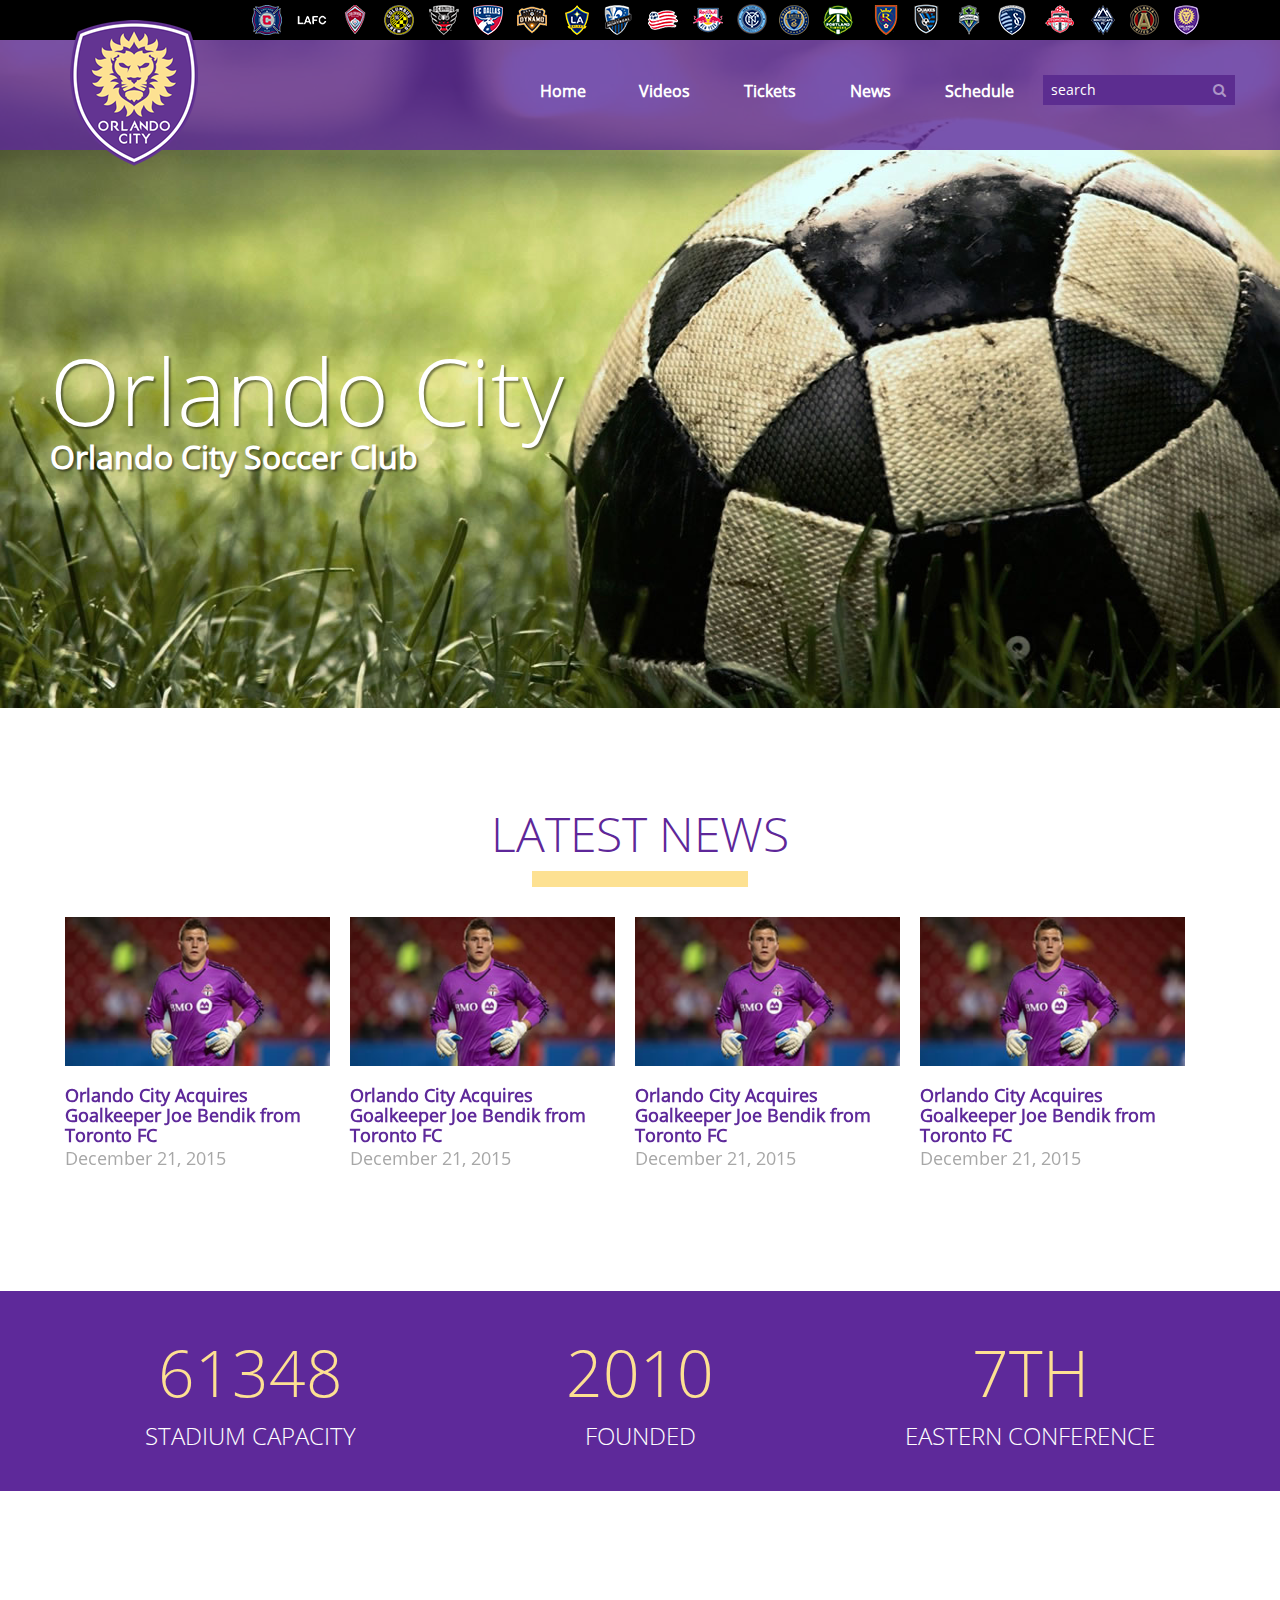
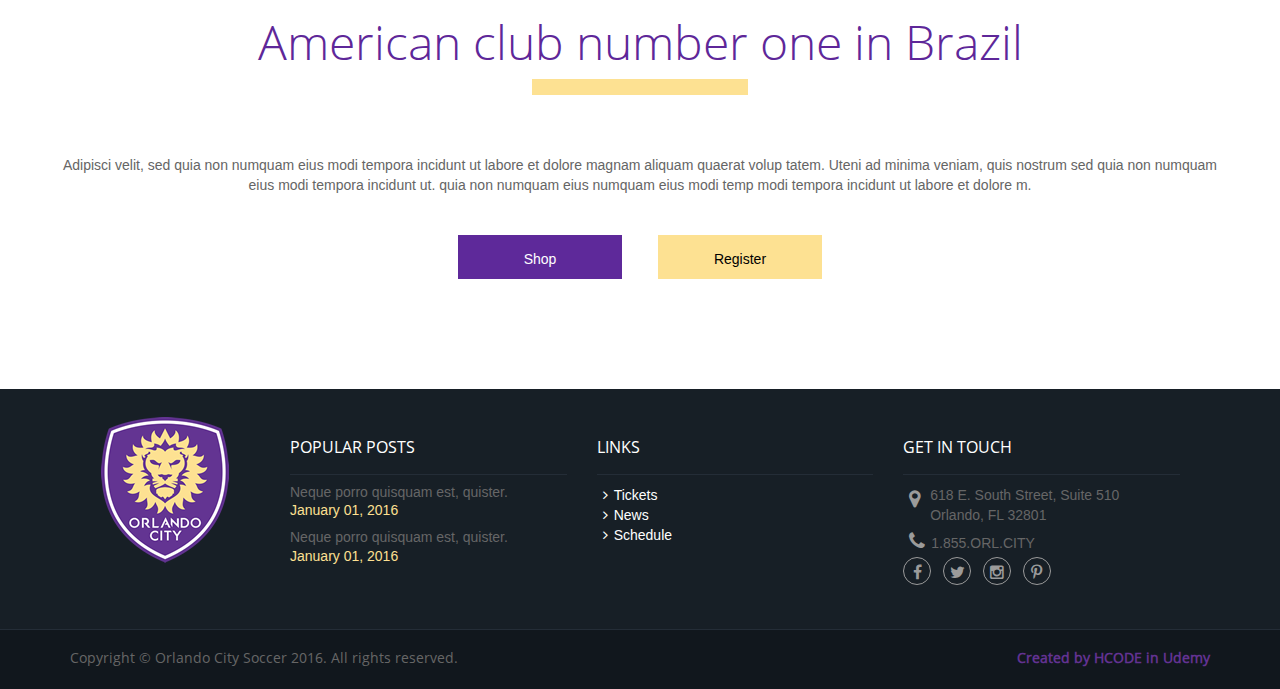
<file: index.html>
<!DOCTYPE html>
<html>
	<head>

		<meta charset="utf-8">
		<meta name="viewport" content="width:device-width, initial-scale=1">
		<title>Orlando City</title>
		<link rel="stylesheet" href="lib/bootstrap/css/bootstrap.min.css">
		<link rel="stylesheet" href="lib/owl.carousel/owl-carousel/owl.carousel.css">
		<link rel="stylesheet" href="fonts/font-awesome/css/font-awesome.min.css">
		<link rel="stylesheet" href="css/orlando.css">
		<link rel="stylesheet" href="css/orlando-mobile.css">

	</head>
	<body>

		<header class="open-menu">
			
			<div id="menu-mobile-mask" class="visible-xs"> 
				
			</div>
			<div id="menu-mobile" class="visible.xs">

			</div>

			<div class="container">
				<img id="logotipo" src="img/orlando-logo.png" alt="Logotipo">
			</div>

			<div class="header-black">
				
				<div class="container">
				
					<button id="btn-bars" type="button"><i class="fa fa-bars"></i></button>
					<button id="btn-search" type="button"><i class="fa fa-search"></i></button>

					<ul class="pull-right">
						<li class="club-01"><a href="#"></a></li>
						<li class="club-02"><a href="#"></a></li>
						<li class="club-03"><a href="#"></a></li>
						<li class="club-04"><a href="#"></a></li>
						<li class="club-05"><a href="#"></a></li>
						<li class="club-06"><a href="#"></a></li>
						<li class="club-07"><a href="#"></a></li>
						<li class="club-08"><a href="#"></a></li>
						<li class="club-09"><a href="#"></a></li>
						<li class="club-10"><a href="#"></a></li>
						<li class="club-11"><a href="#"></a></li>
						<li class="club-12"><a href="#"></a></li>
						<li class="club-13"><a href="#"></a></li>
						<li class="club-14"><a href="#"></a></li>
						<li class="club-15"><a href="#"></a></li>
						<li class="club-16"><a href="#"></a></li>
						<li class="club-17"><a href="#"></a></li>
						<li class="club-18"><a href="#"></a></li>
						<li class="club-19"><a href="#"></a></li>
						<li class="club-20"><a href="#"></a></li>
						<li class="club-21"><a href="#"></a></li>
						<li class="club-22"><a href="#"></a></li>
					</ul>

				</div>

			</div>

			<div class="container">
				
				<div class="row">
					
					<nav id="menu" class="pull-right">
						<ul>
							<li><a href="index.html">Home</a></li>
							<li><a href="videos.html">Videos</a></li>
							<li><a href="#">Tickets</a></li>
							<li><a href="#">News</a></li>
							<li><a href="#">Schedule</a></li>
							<li class="search">
								<div class="input-group">
							      <input type="search" placeholder="search" id="input-search">
							      <span class="input-group-btn">
							        <button type="button"><i class="fa fa-search"></i></button>
							      </span>
							    </div><!-- /input-group -->
							</li>
						</ul>
					</nav>

				</div>

			</div>			

		</header>

		<section>
			
			<div id="banner">
				
				<h1>Orlando City<small>Orlando City Soccer Club</small></h1>

			</div>

			<div id="news" class="container">
				
				<div class="row text-center">
					<h2>Latest News</h2>
					<hr>	
				</div>				
				
				<button type="button" id="btn-news-prev"><i class="fa fa-angle-left"></i></button>
				<button type="button" id="btn-news-next"><i class="fa fa-angle-right"></i></button>

				<div class="row thumbnails">
					<div class="item">
						<div class="item-inner">
							<img src="img/noticia-thumb.jpg" alt="Noticia">
							<h3>Orlando City Acquires Goalkeeper Joe Bendik from Toronto FC</h3>
							<time>December 21, 2015</time>
						</div>
					</div>
					<div class="item">
						<div class="item-inner">
							<img src="img/noticia-thumb.jpg" alt="Noticia">
							<h3>Orlando City Acquires Goalkeeper Joe Bendik from Toronto FC</h3>
							<time>December 21, 2015</time>
						</div>
					</div>
					<div class="item">
						<div class="item-inner">
							<img src="img/noticia-thumb.jpg" alt="Noticia">
							<h3>Orlando City Acquires Goalkeeper Joe Bendik from Toronto FC</h3>
							<time>December 21, 2015</time>
						</div>
					</div>
					<div class="item">
						<div class="item-inner">
							<img src="img/noticia-thumb.jpg" alt="Noticia">
							<h3>Orlando City Acquires Goalkeeper Joe Bendik from Toronto FC</h3>
							<time>December 21, 2015</time>
						</div>
					</div>
					<div class="item">
						<div class="item-inner">
							<img src="img/noticia-thumb.jpg" alt="Noticia">
							<h3>Orlando City Acquires Goalkeeper Joe Bendik from Toronto FC</h3>
							<time>December 21, 2015</time>
						</div>
					</div>
					<div class="item">
						<div class="item-inner">
							<img src="img/noticia-thumb.jpg" alt="Noticia">
							<h3>Orlando City Acquires Goalkeeper Joe Bendik from Toronto FC</h3>
							<time>December 21, 2015</time>
						</div>
					</div>
					<div class="item">
						<div class="item-inner">
							<img src="img/noticia-thumb.jpg" alt="Noticia">
							<h3>Orlando City Acquires Goalkeeper Joe Bendik from Toronto FC</h3>
							<time>December 21, 2015</time>
						</div>
					</div>
					<div class="item">
						<div class="item-inner">
							<img src="img/noticia-thumb.jpg" alt="Noticia">
							<h3>Orlando City Acquires Goalkeeper Joe Bendik from Toronto FC</h3>
							<time>December 21, 2015</time>
						</div>
					</div>
				</div>

			</div>

			<div id="estatisticas">
				
				<div class="container">
					<div class="row">
						<div class="col-md-4">
							<p>61348<small>Stadium Capacity</small></p>
						</div>
						<div class="col-md-4">
							<p>2010<small>Founded</small></p>
						</div>
						<div class="col-md-4">
							<p>7th<small>Eastern Conference</small></p>
						</div>
					</div>
				</div>

			</div>

			<div id="call-to-action">
				
				<div class="container">

					<div class="row text-center">
						<h2>American club number one in Brazil</h2>
						<hr>	
					</div>

					<div class="row">
						
						<p>Adipisci velit, sed quia non numquam eius modi tempora incidunt ut labore et dolore magnam aliquam quaerat volup tatem. Uteni ad minima veniam, quis nostrum sed quia non numquam eius modi tempora incidunt ut. quia non numquam eius numquam eius modi temp modi tempora incidunt ut labore et dolore m.</p>

					</div>
					
					<div class="text-center">
						<div class="row row-max-400">
							
							<div class="col-xs-6">
								<a href="#" class="btn btn-roxo">Shop</a>
							</div>
							<div class="col-xs-6">
								<a href="#" class="btn btn-amarelo">Register</a>
							</div>

						</div>
					</div>

				</div>

			</div>

		</section>

		<footer>
			
			<div class="row row-cinza-claro">
				
				<div class="container">
					
					<div class="row">
						
						<div class="col-md-2 text-center hidden-xs">
							
							<img class="logotipo" src="img/orlando-logo.png" alt="Logotipo">

						</div>
						<div class="col-md-10">
							
							<div class="row row-cols">
								<div class="col-md-4 col-popular-post hidden-xs">
									
									<h4>POPULAR POSTS</h4>

									<ul class="list-unstyled">
										<li>
											<h5>Neque porro quisquam est, quister.</h5>
											<time>January 01, 2016</time>
										</li>
										<li>
											<h5>Neque porro quisquam est, quister.</h5>
											<time>January 01, 2016</time>
										</li>

									</ul>

								</div>
								<div class="col-md-4 col-links hidden-xs">
									
									<h4>LINKS</h4>

									<ul class="list-unstyled">
										<li><a href="#"><i class="fa fa-angle-right"></i>Tickets</a></li>
										<li><a href="#"><i class="fa fa-angle-right"></i>News</a></li>
										<li><a href="#"><i class="fa fa-angle-right"></i>Schedule</a></li>
									</ul>

								</div>
								<div class="col-md-4 col-get-in-touch">
									
									<h4 class="hidden-xs">GET IN TOUCH</h4>

									<address class="hidden-xs">
										<i class="fa fa-map-marker"></i> <span>618 E. South Street, Suite 510<br/>Orlando, FL 32801</span>
									</address>

									<p class="hidden-xs"><a href="tel:1855ORLCITY"><i class="fa fa-phone"></i>1.855.ORL.CITY</a></p>
									
									<div class="row-fluid visible-xs">
										<div class="col-xs-6">
											<a href="#" class="btn btn-footer "><i class="fa fa-map-marker"></i>Location</a>
										</div>
										<div class="col-xs-6">
											<a href="#" class="btn btn-footer"><i class="fa fa-phone"></i>Call</a>
										</div>
									</div>

									<ul class="list-unstyled list-socials">
										<li>
											<a href="#" target="_blank"><i class="fa fa-facebook"></i></a>
										</li>
										<li>
											<a href="#" target="_blank"><i class="fa fa-twitter"></i></a>
										</li>
										<li>
											<a href="#" target="_blank"><i class="fa fa-instagram"></i></a>
										</li>
										<li>
											<a href="#" target="_blank"><i class="fa fa-pinterest-p"></i></a>
										</li>
										<li class="page-up">
											<a href="#" id="page-up"><i class="fa fa-chevron-up"></i></a>
										</li>
									</ul>

								</div>
							</div>

						</div>

					</div>

				</div>

			</div>

			<div class="row row-cinza-escuro">
				
				<div class="container copyright-mobile">
					
					<p class="pull-left">Copyright © Orlando City Soccer 2016. All rights reserved.</p>
					<p class="pull-right text-roxo">Created by HCODE in Udemy</p>

				</div>

			</div>

		</footer>

		<script src="lib/jquery/jquery.min.js"></script>
		<script src="lib/owl.carousel/owl-carousel/owl.carousel.min.js"></script>
		<script src="lib/bootstrap/js/bootstrap.min.js"></script>
		<script src="js/efeitos.js"></script>

	</body>
</html>
</file>
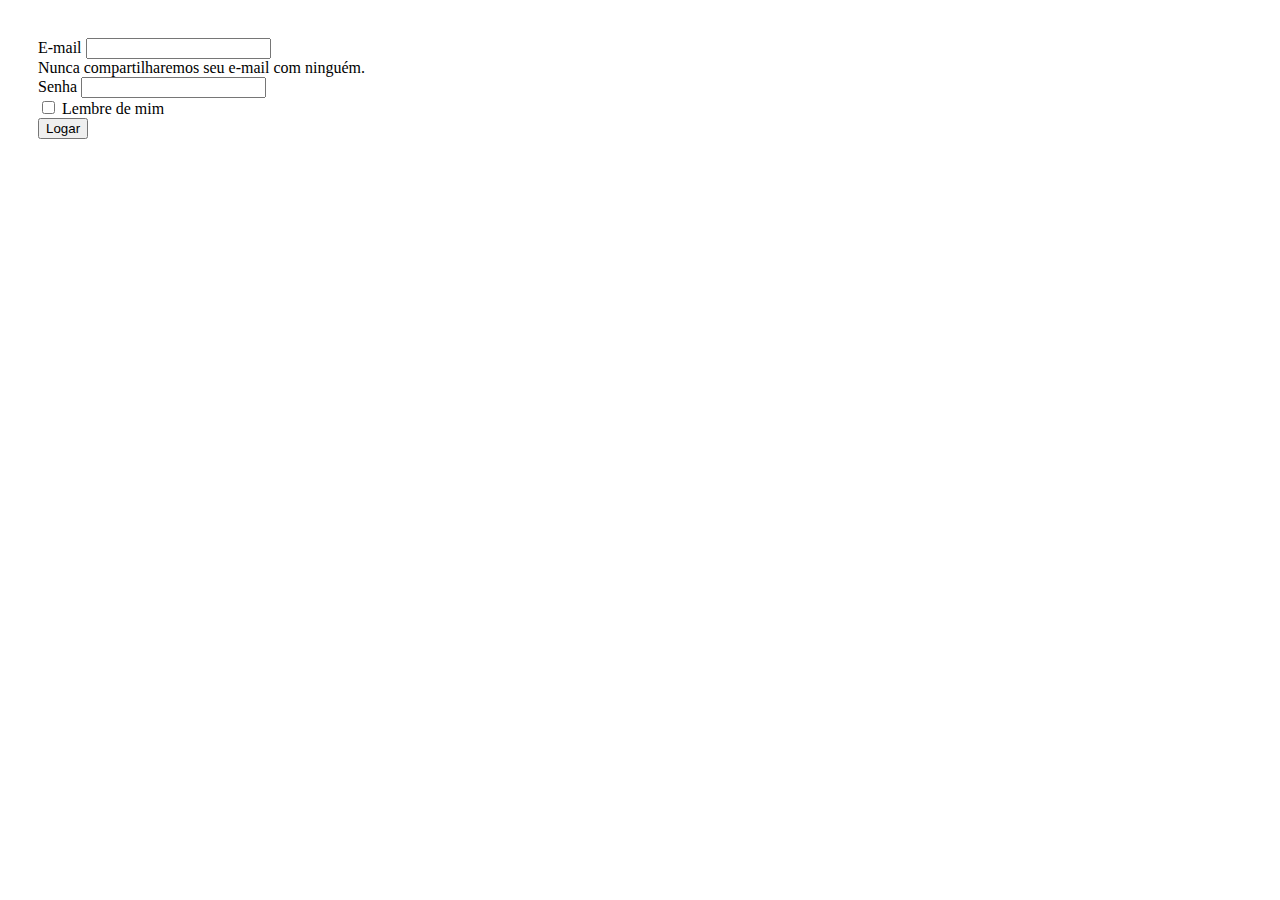
<file: html-css-js/aula12/index.html>
<!DOCTYPE html>
<html lang="pt-br">
<head>
    <meta charset="UTF-8">
    <link href="https://cdn.jsdelivr.net/npm/bootstrap@5.1.3/dist/css/bootstrap.min.css" rel="stylesheet" integrity="sha384-1BmE4kWBq78iYhFldvKuhfTAU6auU8tT94WrHftjDbrCEXSU1oBoqyl2QvZ6jIW3" crossorigin="anonymous">
    <link rel="stylesheet" href="style.css">
    <title>bootstrap</title>
</head>
<body>
    <form>
        <div class="mb-3">
          <label for="exampleInputEmail1" class="form-label">E-mail </label>
          <input type="email" class="form-control" id="exampleInputEmail1" aria-describedby="emailHelp">
          <div id="emailHelp" class="form-text">Nunca compartilharemos seu e-mail com  ninguém.</div>
        </div>
        <div class="mb-3">
          <label for="exampleInputPassword1" class="form-label">Senha</label>
          <input type="password" class="form-control" id="exampleInputPassword1">
        </div>
        <div class="mb-3 form-check">
          <input type="checkbox" class="form-check-input" id="exampleCheck1">
          <label class="form-check-label" for="exampleCheck1">Lembre de mim</label>
        </div>
        <button type="submit" class="btn btn-primary">Logar</button>
      </form>
</body>
</html>
</file>
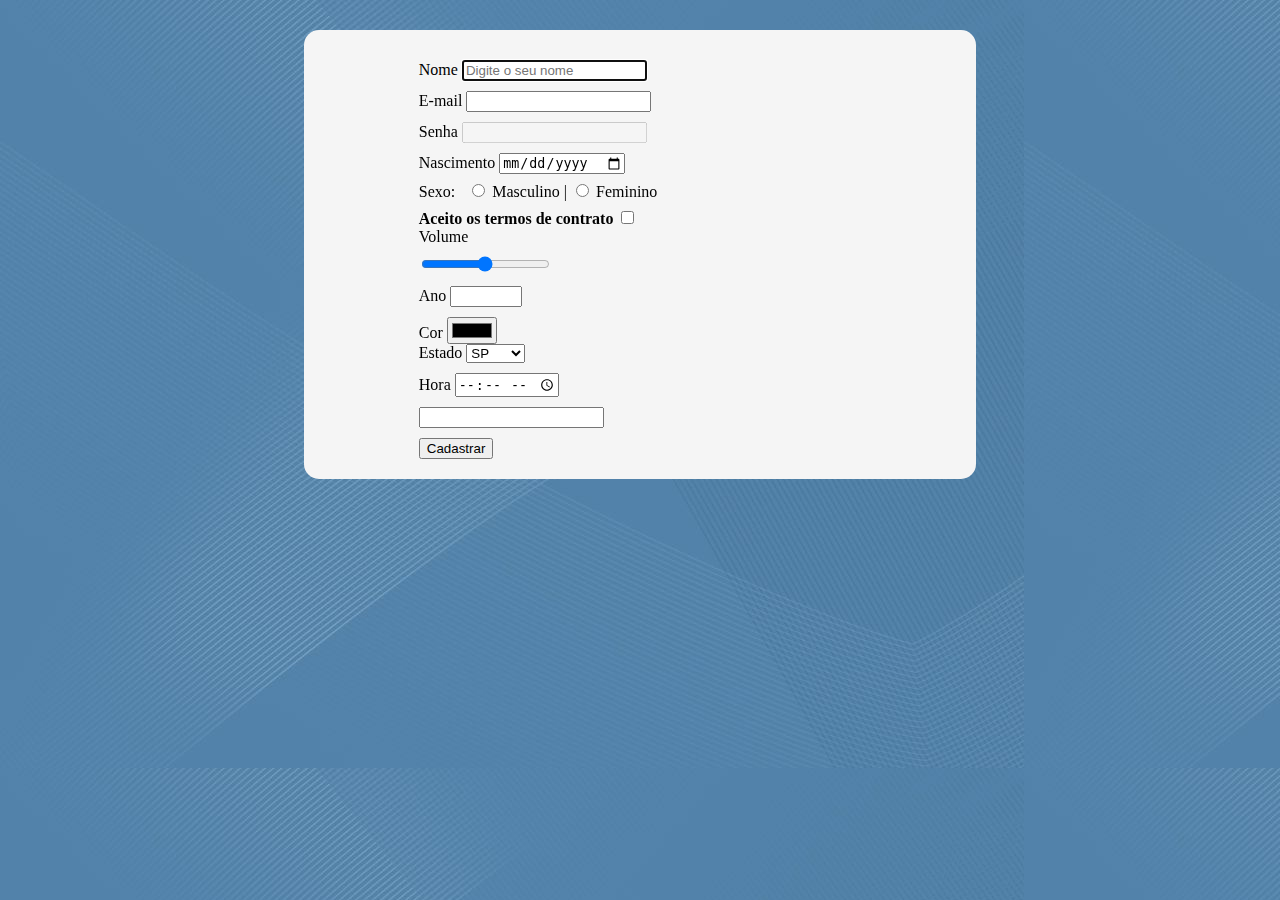
<file: html-css-js/aula13/index.html>
<!DOCTYPE html>
<html lang="pt-br">
<head>
    <meta charset="UTF-8">
    <link href="https://cdn.jsdelivr.net/npm/bootstrap@5.1.3/dist/css/bootstrap.min.css" rel="stylesheet" integrity="sha384-1BmE4kWBq78iYhFldvKuhfTAU6auU8tT94WrHftjDbrCEXSU1oBoqyl2QvZ6jIW3" crossorigin="anonymous">
    <link rel="stylesheet" href="style.css">
    <title>formulario bootstrap</title>
</head>
<body>
    <div class="container-formulario">
        <div class="formulario">
            <form method="post" action="form.php">
                <div class="form-group">
                    <label for="nome">Nome</label>
                     <input type="text" name="nome" id="nome" class="form-control" placeholder="Digite o seu nome" required autofocus>
                </div>
                <div class="form-group">
                    <label for="email">E-mail</label>
                     <input type="text" name="email"  id="exampleInputEmail1" aria-describedby="emailHelp" class="form-control"required>
                </div>
                <div class="form-group">
                    <label for="senha">Senha</label>
                     <input type="password" name="semja"  id="exampleInputEmail1" aria-describedby="emailHelp" class="form-control"  required disabled>
                </div>
               
                <div class="form-group">
                    <label for="nascimento">Nascimento</label>
                     <input type="date" name="nascimento" id="nascimento" class="form-control"  required min="2016/01/01">
                </div> 
                <div class="form-group">
                    <label >Sexo: &nbsp;</label>
                     <input type="radio" name="sexo" id="masculino">
                     <label for="masculino">Masculino |</label>
                     <input type="radio" name="sexo" id="masculino" >
                     <label for="feminino">Feminino</label>
                </div>
                <div class="form-group">
                    <label for="contrato"> <strong>Aceito os termos de contrato</strong></label>
                     <input type="checkbox" name="contrato" id="contrato" required >
                </div> 
                <div class="form-group">
                    <label for="">Volume</label> <br>
                     <input type="range" name="volume" id="volume" required >
                </div>
                <div class="form-group">
                    <label for="ano">Ano</label>
                     <input type="number" name="ano" id="ano" min="2000" max="2022" step="2">
                </div>
                <div class="form-group">
                    <label for="cor">Cor</label>
                     <input type="color" name="cor" id="cor">
                </div>
                <div class="form-group">
                    <label for="estado">Estado</label>
                     <select name="estado" id="estado">
                         <optgroup label="Raiz">
                            <option value="sp">SP</option>
                            <option value="mg">MG</option>
                         </optgroup>
                         
                         <optgroup label="Nutela">
                            <option value="rj">RJ</option>
                            <option value="ba">BA</option>
                         </optgroup>
                     </select>
                </div> 
                <div class="form-group">
                     <label for="hr">Hora</label>
                     <input type="time" name="hr" id="hr">
                </div> 
                <div class="form-group">
                    <input type="text" list="navegadores"> 
                    <datalist id="navegadores">
                        <option value="Chrome">
                        <option value="Opera">
                        <option value="Mozila">
                        <option value="Brave">
                    </datalist>
               </div>  
                <div class="botao">
                    <button type="submit" class="btn btn-primary">Cadastrar</button>
                </div>
            </form>
        </div>

    </div>

</body>
</html>
</file>
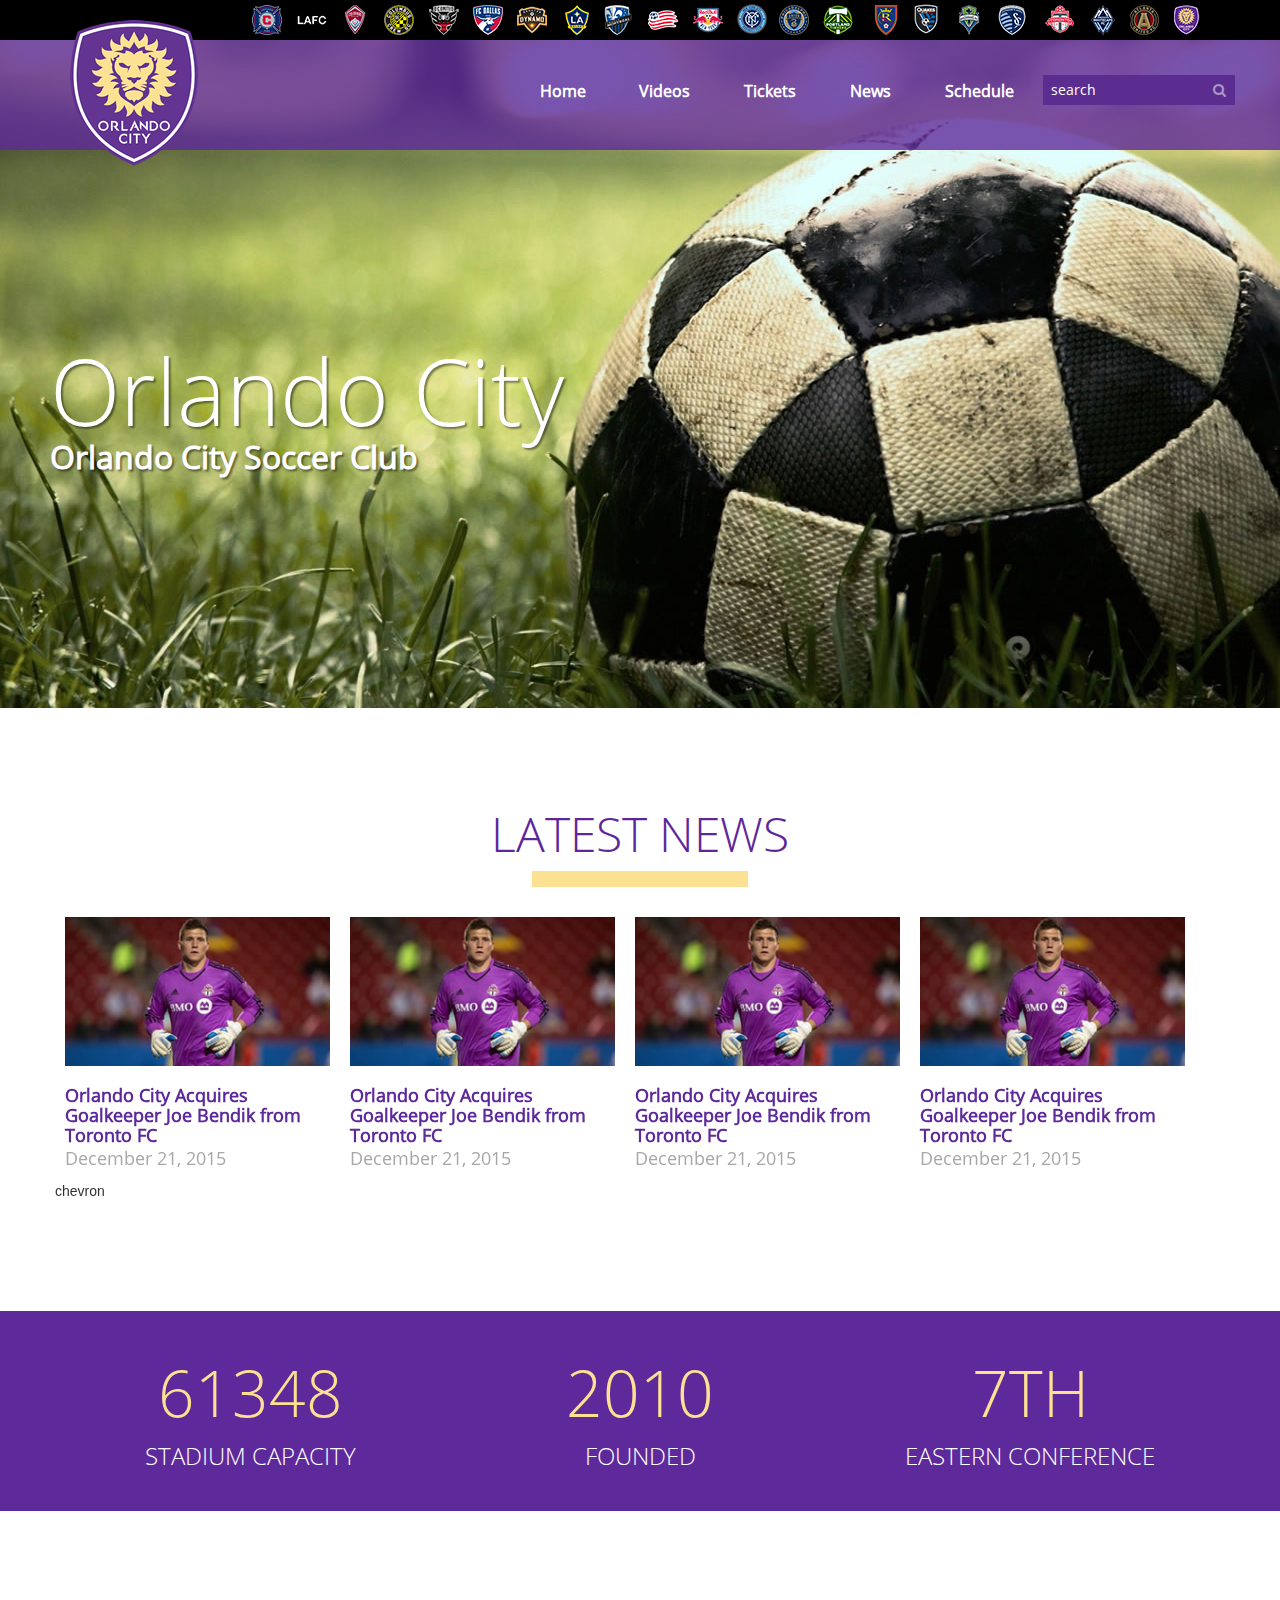
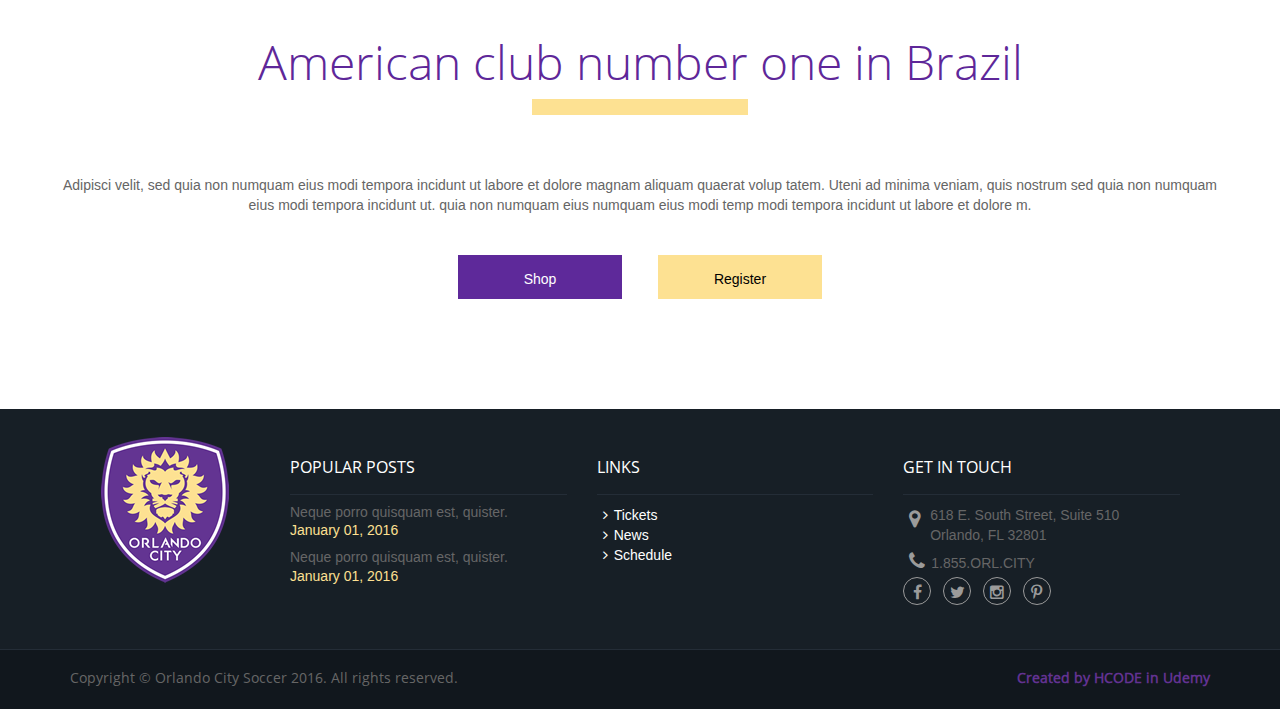
<file: html-css-js/Projeto-Orlando-City/index.html>
<!DOCTYPE html>
<html>
	<head>

		<meta charset="utf-8">
		<meta name="viewport" content="width:device-width, initial-scale=1">
		<title>Orlando City</title>
		<link rel="stylesheet" href="lib/bootstrap/css/bootstrap.min.css">
		<link rel="stylesheet" href="lib/owl.carousel/owl-carousel/owl.carousel.css">
		<link rel="stylesheet" href="fonts/font-awesome/css/font-awesome.min.css">
		<link rel="stylesheet" href="css/orlando.css">
		<link rel="stylesheet" href="css/orlando-mobile.css">

	</head>
	<body>

		<header class="open-menu">
			
			<div id="menu-mobile-mask" class="visible-xs"></div>

			<div id="menu-mobile" class="visible-xs">
				
				<ul class="list-unstyled">
					<li><a href="videos.html">Videos</a></li>
					<li><a href="#">Tickets</a></li>
					<li><a href="#">News</a></li>
					<li><a href="#">Schedule</a></li>
					<li class="search">
				</ul>
				
			</div>
			
			<div class="container">
				<img id="logotipo" src="img/orlando-logo.png" alt="Logotipo">
			</div>

			<div class="header-black">
				
				<div class="container">
				
					<button id="btn-bars" type="button"><i class="fa fa-bars"></i></button>
					<button id="btn-search" type="button"><i class="fa fa-search"></i></button>

					<ul class="pull-right">
						<li class="club-01"><a href="#"></a></li>
						<li class="club-02"><a href="#"></a></li>
						<li class="club-03"><a href="#"></a></li>
						<li class="club-04"><a href="#"></a></li>
						<li class="club-05"><a href="#"></a></li>
						<li class="club-06"><a href="#"></a></li>
						<li class="club-07"><a href="#"></a></li>
						<li class="club-08"><a href="#"></a></li>
						<li class="club-09"><a href="#"></a></li>
						<li class="club-10"><a href="#"></a></li>
						<li class="club-11"><a href="#"></a></li>
						<li class="club-12"><a href="#"></a></li>
						<li class="club-13"><a href="#"></a></li>
						<li class="club-14"><a href="#"></a></li>
						<li class="club-15"><a href="#"></a></li>
						<li class="club-16"><a href="#"></a></li>
						<li class="club-17"><a href="#"></a></li>
						<li class="club-18"><a href="#"></a></li>
						<li class="club-19"><a href="#"></a></li>
						<li class="club-20"><a href="#"></a></li>
						<li class="club-21"><a href="#"></a></li>
						<li class="club-22"><a href="#"></a></li>
					</ul>

				</div>

			</div>

			<div class="container">
				
				<div class="row">
					
					<nav id="menu" class="pull-right">
						<ul>
							<li><a href="index.html">Home</a></li>
							<li><a href="videos.html">Videos</a></li>
							<li><a href="#">Tickets</a></li>
							<li><a href="#">News</a></li>
							<li><a href="#">Schedule</a></li>
							<li class="search">
								<div class="input-group">
							      <input type="search" placeholder="search" id="input-search">
							      <span class="input-group-btn">
							        <button type="button"><i class="fa fa-search"></i></button>
							      </span>
							    </div><!-- /input-group -->
							</li>
						</ul>
					</nav>

				</div>

			</div>			

		</header>

		<section>
			
			<div id="banner">
				
				<h1>Orlando City<small>Orlando City Soccer Club</small></h1>

			</div>

			<div id="news" class="container">
				
				<div class="row text-center">
					<h2>Latest News</h2>
					<hr>	
				</div>				
				
				<button type="button" id="btn-news-prev"><i class="fa fa-angle-left"></i></button>
				<button type="button" id="btn-news-next"><i class="fa fa-angle-right"></i></button>

				<div class="row thumbnails">
					<div class="item">
						<div class="item-inner">
							<img src="img/noticia-thumb.jpg" alt="Noticia">
							<h3>Orlando City Acquires Goalkeeper Joe Bendik from Toronto FC</h3>
							<time>December 21, 2015</time>
						</div>chevron
					</div>
					<div class="item">
						<div class="item-inner">
							<img src="img/noticia-thumb.jpg" alt="Noticia">
							<h3>Orlando City Acquires Goalkeeper Joe Bendik from Toronto FC</h3>
							<time>December 21, 2015</time>
						</div>
					</div>
					<div class="item">
						<div class="item-inner">
							<img src="img/noticia-thumb.jpg" alt="Noticia">
							<h3>Orlando City Acquires Goalkeeper Joe Bendik from Toronto FC</h3>
							<time>December 21, 2015</time>
						</div>
					</div>
					<div class="item">
						<div class="item-inner">
							<img src="img/noticia-thumb.jpg" alt="Noticia">
							<h3>Orlando City Acquires Goalkeeper Joe Bendik from Toronto FC</h3>
							<time>December 21, 2015</time>
						</div>
					</div>
					<div class="item">
						<div class="item-inner">
							<img src="img/noticia-thumb.jpg" alt="Noticia">
							<h3>Orlando City Acquires Goalkeeper Joe Bendik from Toronto FC</h3>
							<time>December 21, 2015</time>
						</div>
					</div>
					<div class="item">
						<div class="item-inner">
							<img src="img/noticia-thumb.jpg" alt="Noticia">
							<h3>Orlando City Acquires Goalkeeper Joe Bendik from Toronto FC</h3>
							<time>December 21, 2015</time>
						</div>
					</div>
					<div class="item">
						<div class="item-inner">
							<img src="img/noticia-thumb.jpg" alt="Noticia">
							<h3>Orlando City Acquires Goalkeeper Joe Bendik from Toronto FC</h3>
							<time>December 21, 2015</time>
						</div>
					</div>
					<div class="item">
						<div class="item-inner">
							<img src="img/noticia-thumb.jpg" alt="Noticia">
							<h3>Orlando City Acquires Goalkeeper Joe Bendik from Toronto FC</h3>
							<time>December 21, 2015</time>
						</div>
					</div>
				</div>

			</div>

			<div id="estatisticas">
				
				<div class="container">
					<div class="row">
						<div class="col-md-4">
							<p>61348<small>Stadium Capacity</small></p>
						</div>
						<div class="col-md-4">
							<p>2010<small>Founded</small></p>
						</div>
						<div class="col-md-4">
							<p>7th<small>Eastern Conference</small></p>
						</div>
					</div>
				</div>

			</div>

			<div id="call-to-action">
				
				<div class="container">

					<div class="row text-center">
						<h2>American club number one in Brazil</h2>
						<hr>	
					</div>

					<div class="row">
						
						<p>Adipisci velit, sed quia non numquam eius modi tempora incidunt ut labore et dolore magnam aliquam quaerat volup tatem. Uteni ad minima veniam, quis nostrum sed quia non numquam eius modi tempora incidunt ut. quia non numquam eius numquam eius modi temp modi tempora incidunt ut labore et dolore m.</p>

					</div>
					
					<div class="text-center">
						<div class="row row-max-400">
							
							<div class="col-xs-6">
								<a href="#" class="btn btn-roxo">Shop</a>
							</div>
							<div class="col-xs-6">
								<a href="#" class="btn btn-amarelo">Register</a>
							</div>

						</div>
					</div>

				</div>

			</div>

		</section>

		<footer>
			
			<div class="row row-cinza-claro">
				
				<div class="container">
					
					<div class="row">
						
						<div class="col-md-2 text-center hidden-xs">
							
							<img class="logotipo" src="img/orlando-logo.png" alt="Logotipo">

						</div>
						<div class="col-md-10">
							
							<div class="row row-cols">
								<div class="col-md-4 col-popular-post hidden-xs">
									
									<h4>POPULAR POSTS</h4>

									<ul class="list-unstyled">
										<li>
											<h5>Neque porro quisquam est, quister.</h5>
											<time>January 01, 2016</time>
										</li>
										<li>
											<h5>Neque porro quisquam est, quister.</h5>
											<time>January 01, 2016</time>
										</li>

									</ul>

								</div>
								<div class="col-md-4 col-links hidden-xs">
									
									<h4>LINKS</h4>

									<ul class="list-unstyled">
										<li><a href="#"><i class="fa fa-angle-right"></i>Tickets</a></li>
										<li><a href="#"><i class="fa fa-angle-right"></i>News</a></li>
										<li><a href="#"><i class="fa fa-angle-right"></i>Schedule</a></li>
									</ul>

								</div>
								<div class="col-md-4 col-get-in-touch">
									
									<h4 class="hidden-xs">GET IN TOUCH</h4>

									<address class="hidden-xs">
										<i class="fa fa-map-marker"></i> <span>618 E. South Street, Suite 510<br/>Orlando, FL 32801</span>
									</address>

									<p class="hidden-xs"><a href="tel:1855ORLCITY"><i class="fa fa-phone"></i>1.855.ORL.CITY</a></p>
									
									<div class="row-fluid visible-xs">
										<div class="col-xs-6">
											<a href="#" class="btn btn-footer "><i class="fa fa-map-marker"></i>Location</a>
										</div>
										<div class="col-xs-6">
											<a href="#" class="btn btn-footer"><i class="fa fa-phone"></i>Call</a>
										</div>
									</div>

									<ul class="list-unstyled list-socials">
										<li>
											<a href="#" target="_blank"><i class="fa fa-facebook"></i></a>
										</li>
										<li>
											<a href="#" target="_blank"><i class="fa fa-twitter"></i></a>
										</li>
										<li>
											<a href="#" target="_blank"><i class="fa fa-instagram"></i></a>
										</li>
										<li>
											<a href="#" target="_blank"><i class="fa fa-pinterest-p"></i></a>
										</li>
										<li class="page-up">
											<a href="#" id="page-up"><i class="fa fa-chevron-up"></i></a>
										</li>
									</ul>

								</div>
							</div>

						</div>

					</div>

				</div>

			</div>

			<div class="row row-cinza-escuro">
				
				<div class="container copyright-mobile">
					
					<p class="pull-left">Copyright © Orlando City Soccer 2016. All rights reserved.</p>
					<p class="pull-right text-roxo">Created by HCODE in Udemy</p>

				</div>

			</div>

		</footer>

		<script src="lib/jquery/jquery.min.js"></script>
		<script src="lib/owl.carousel/owl-carousel/owl.carousel.min.js"></script>
		<script src="lib/bootstrap/js/bootstrap.min.js"></script>
		<script src="js/efeitos.js"></script>

	</body>
</html>
</file>
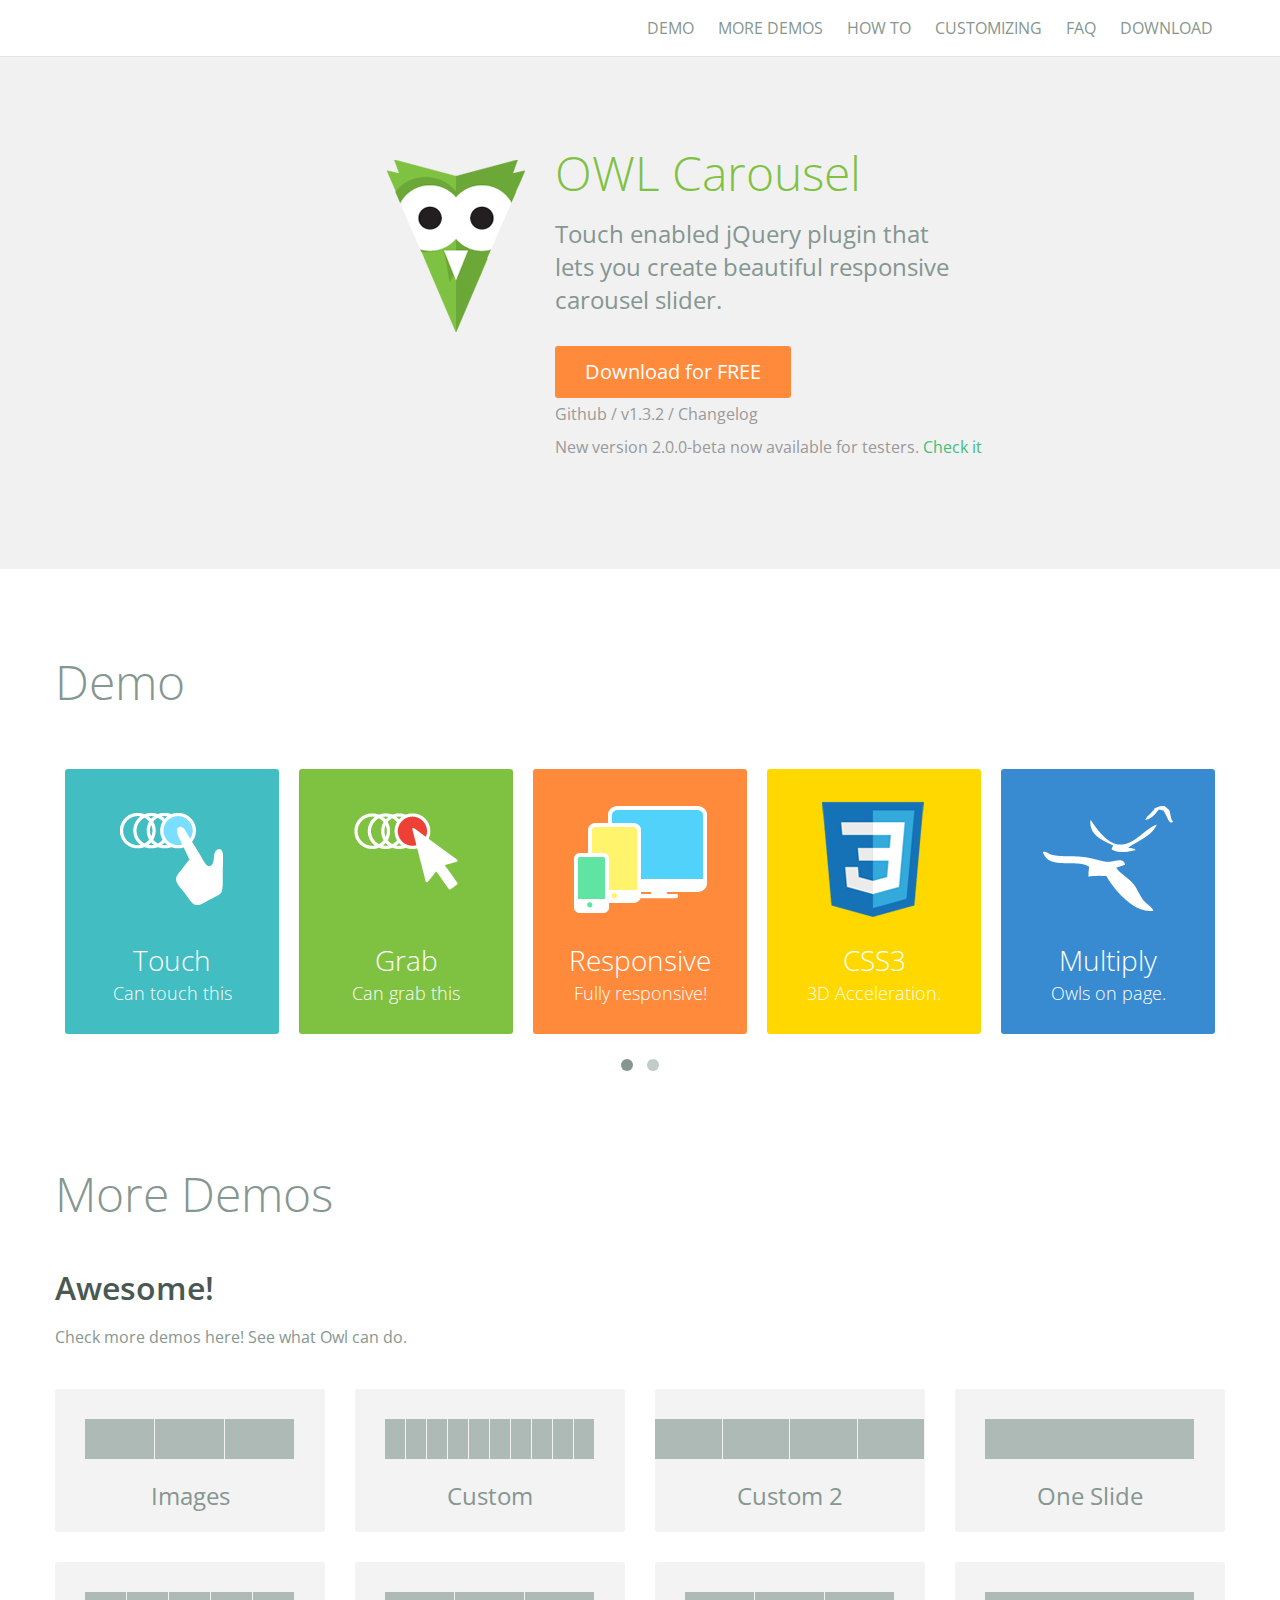
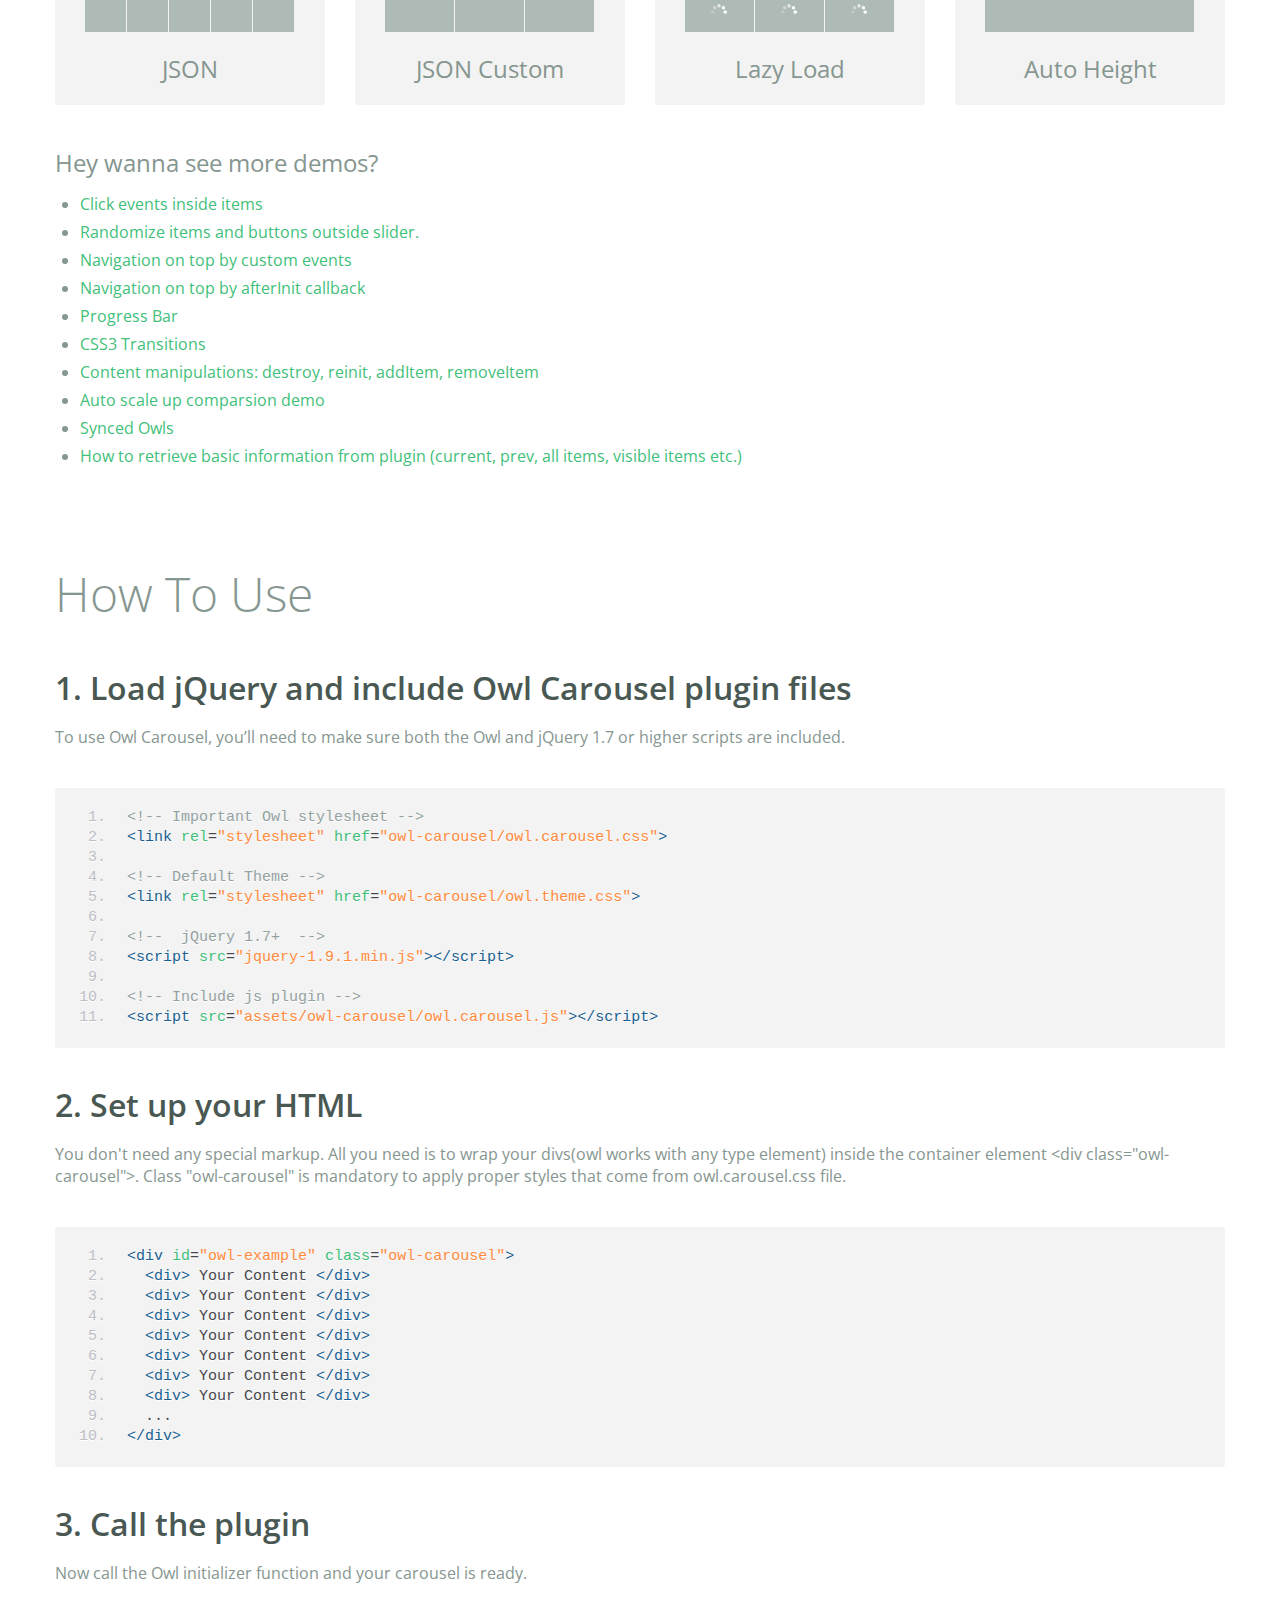
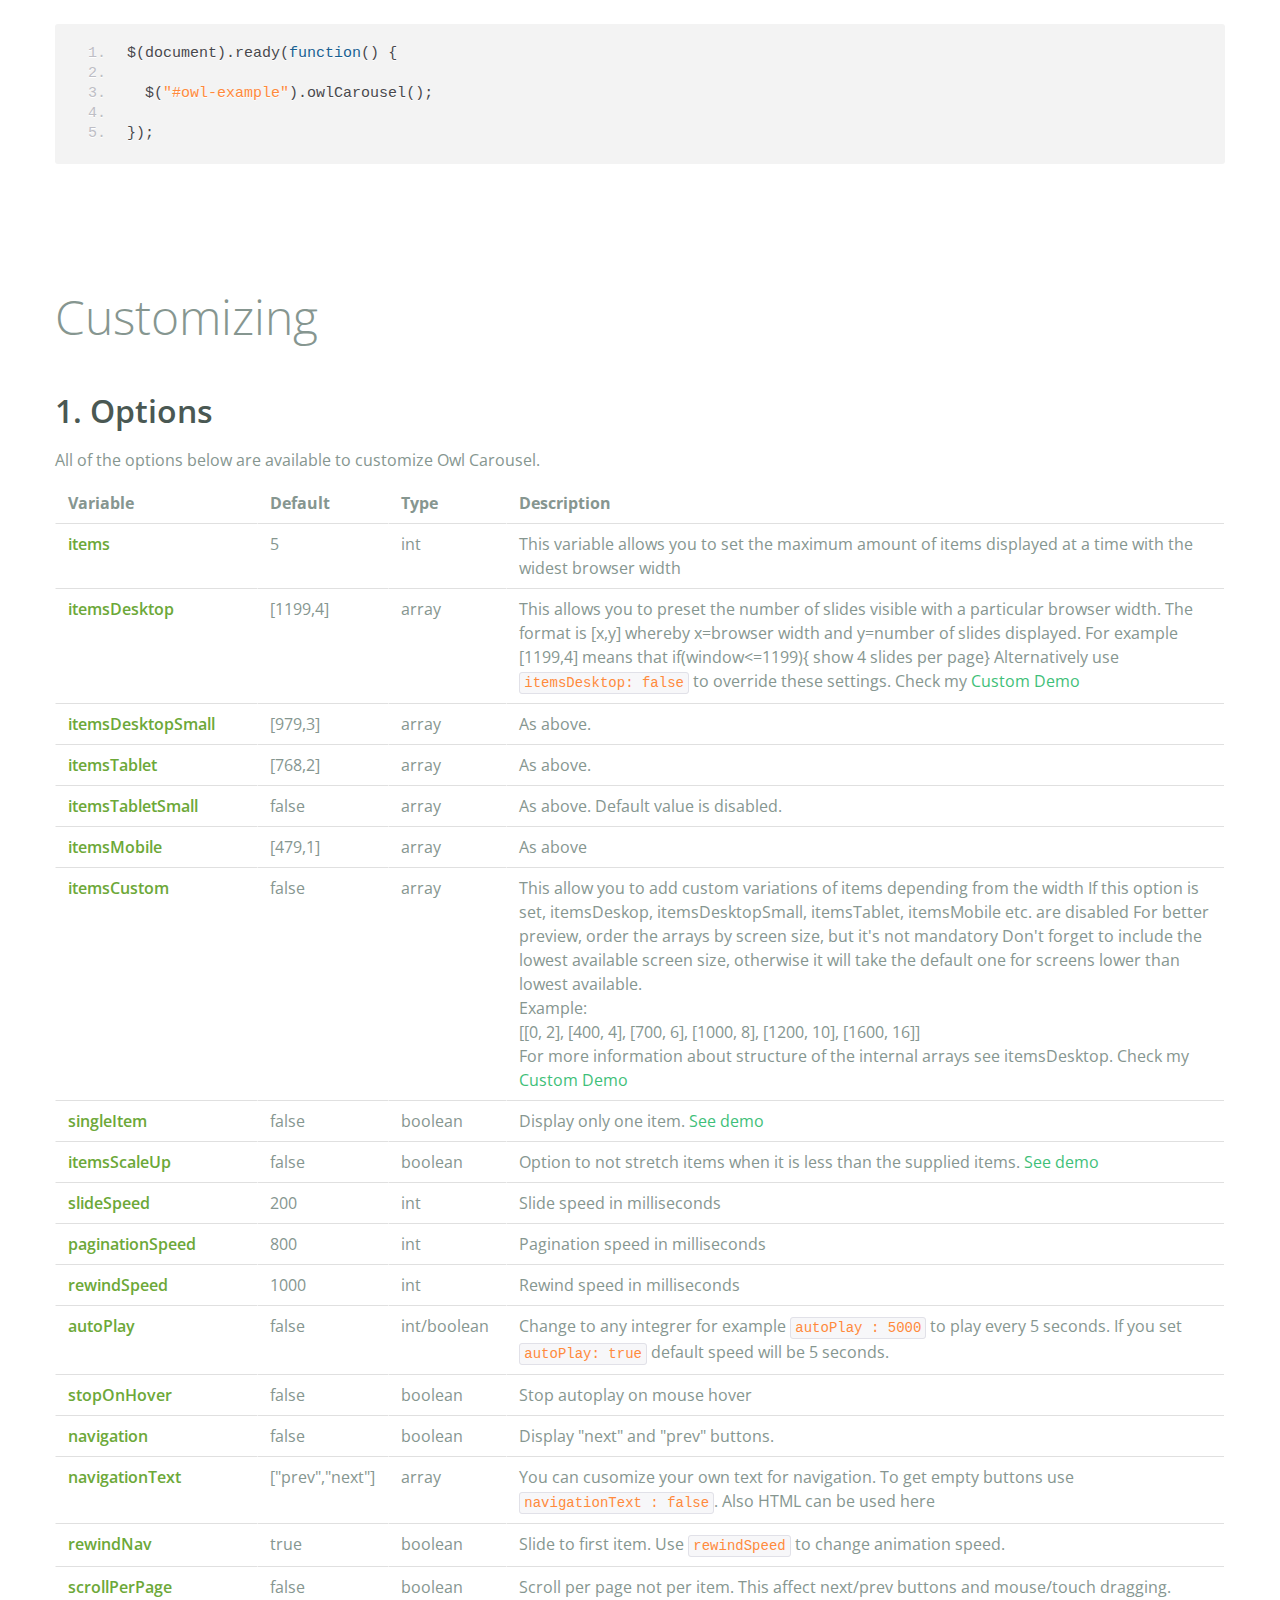
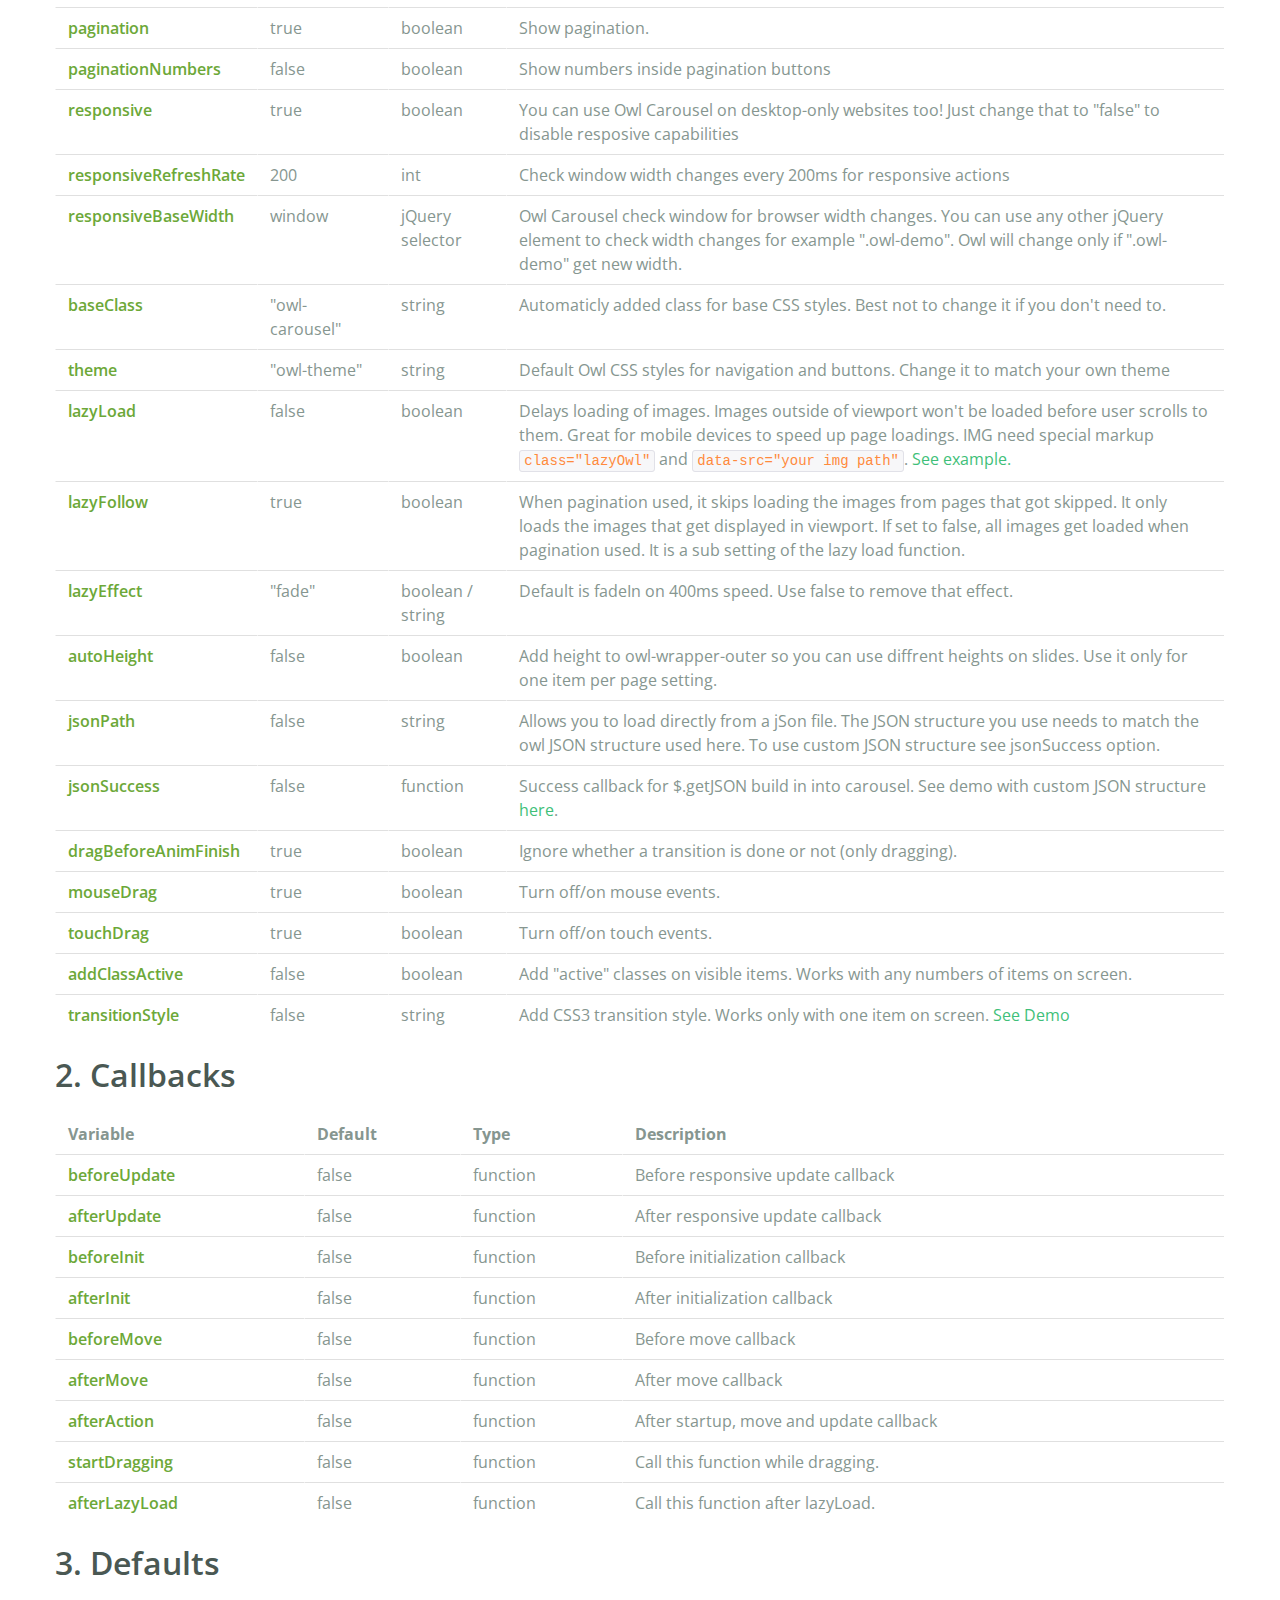
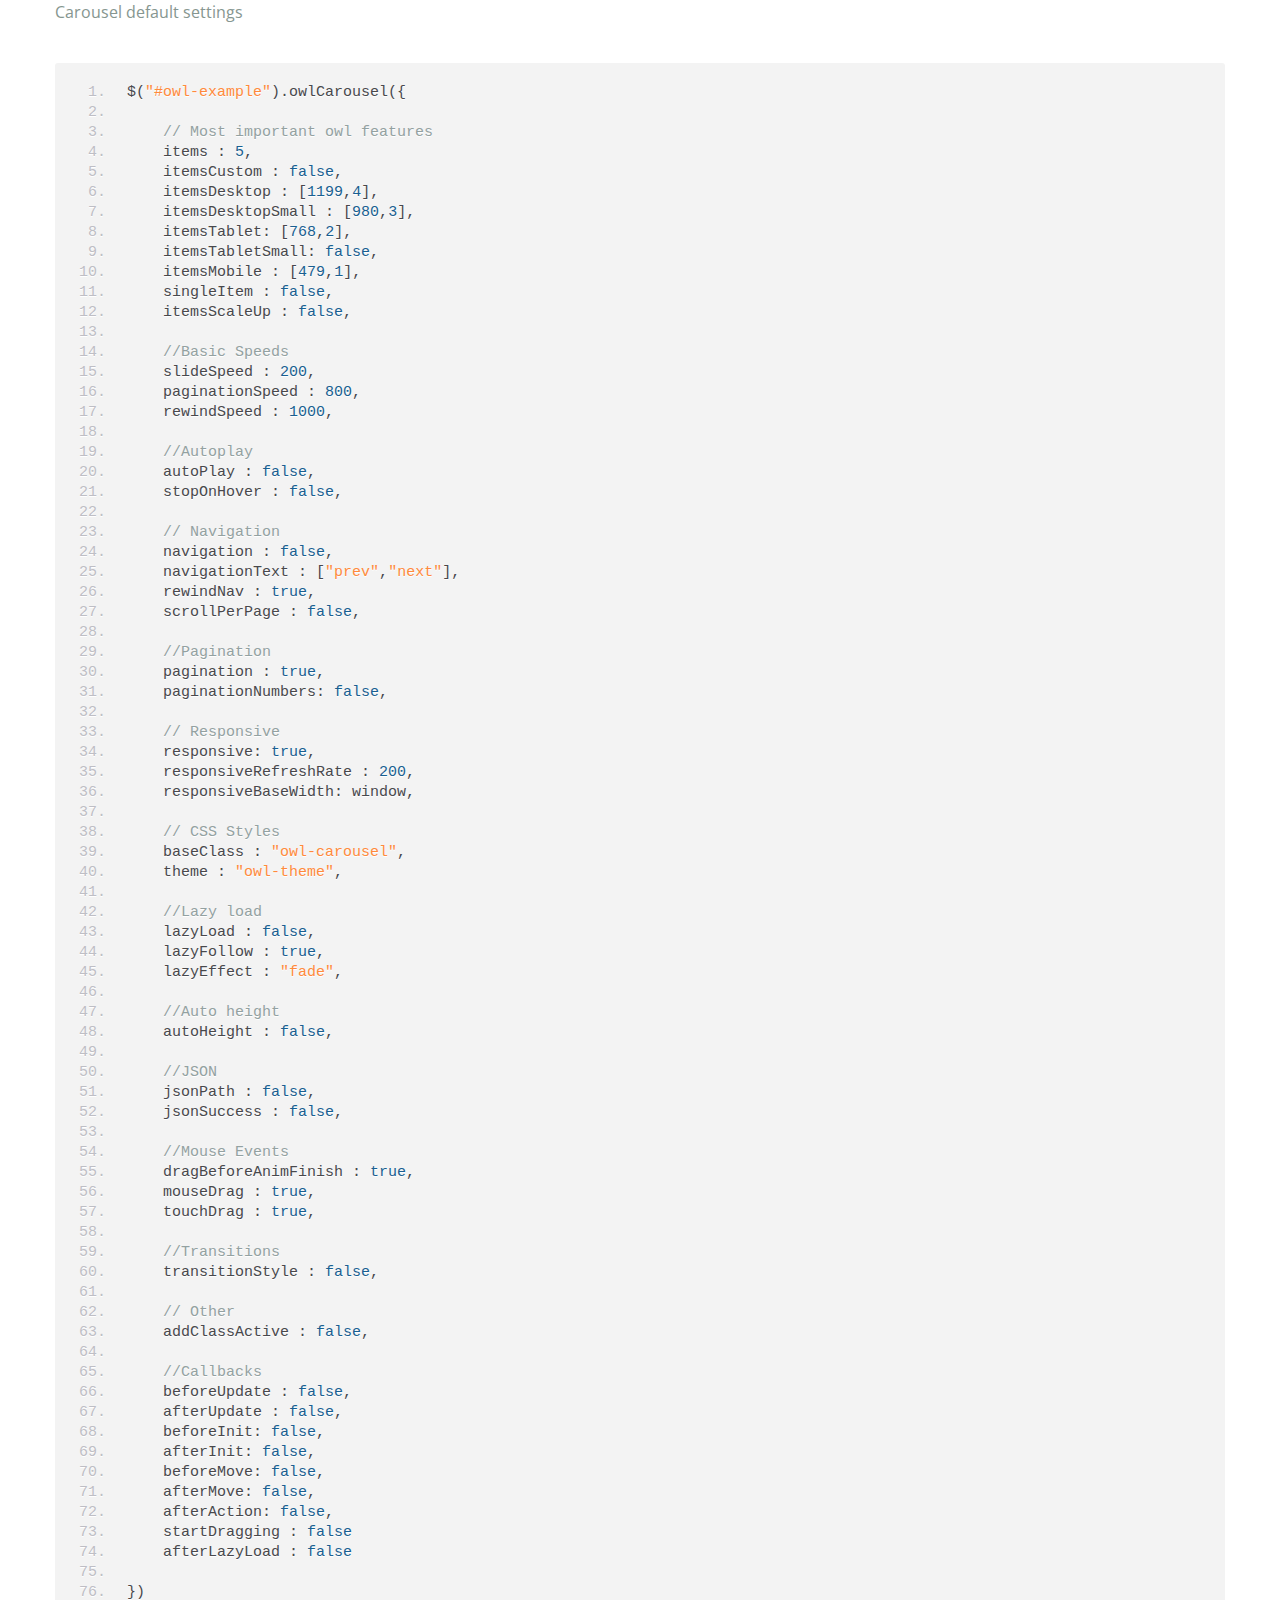
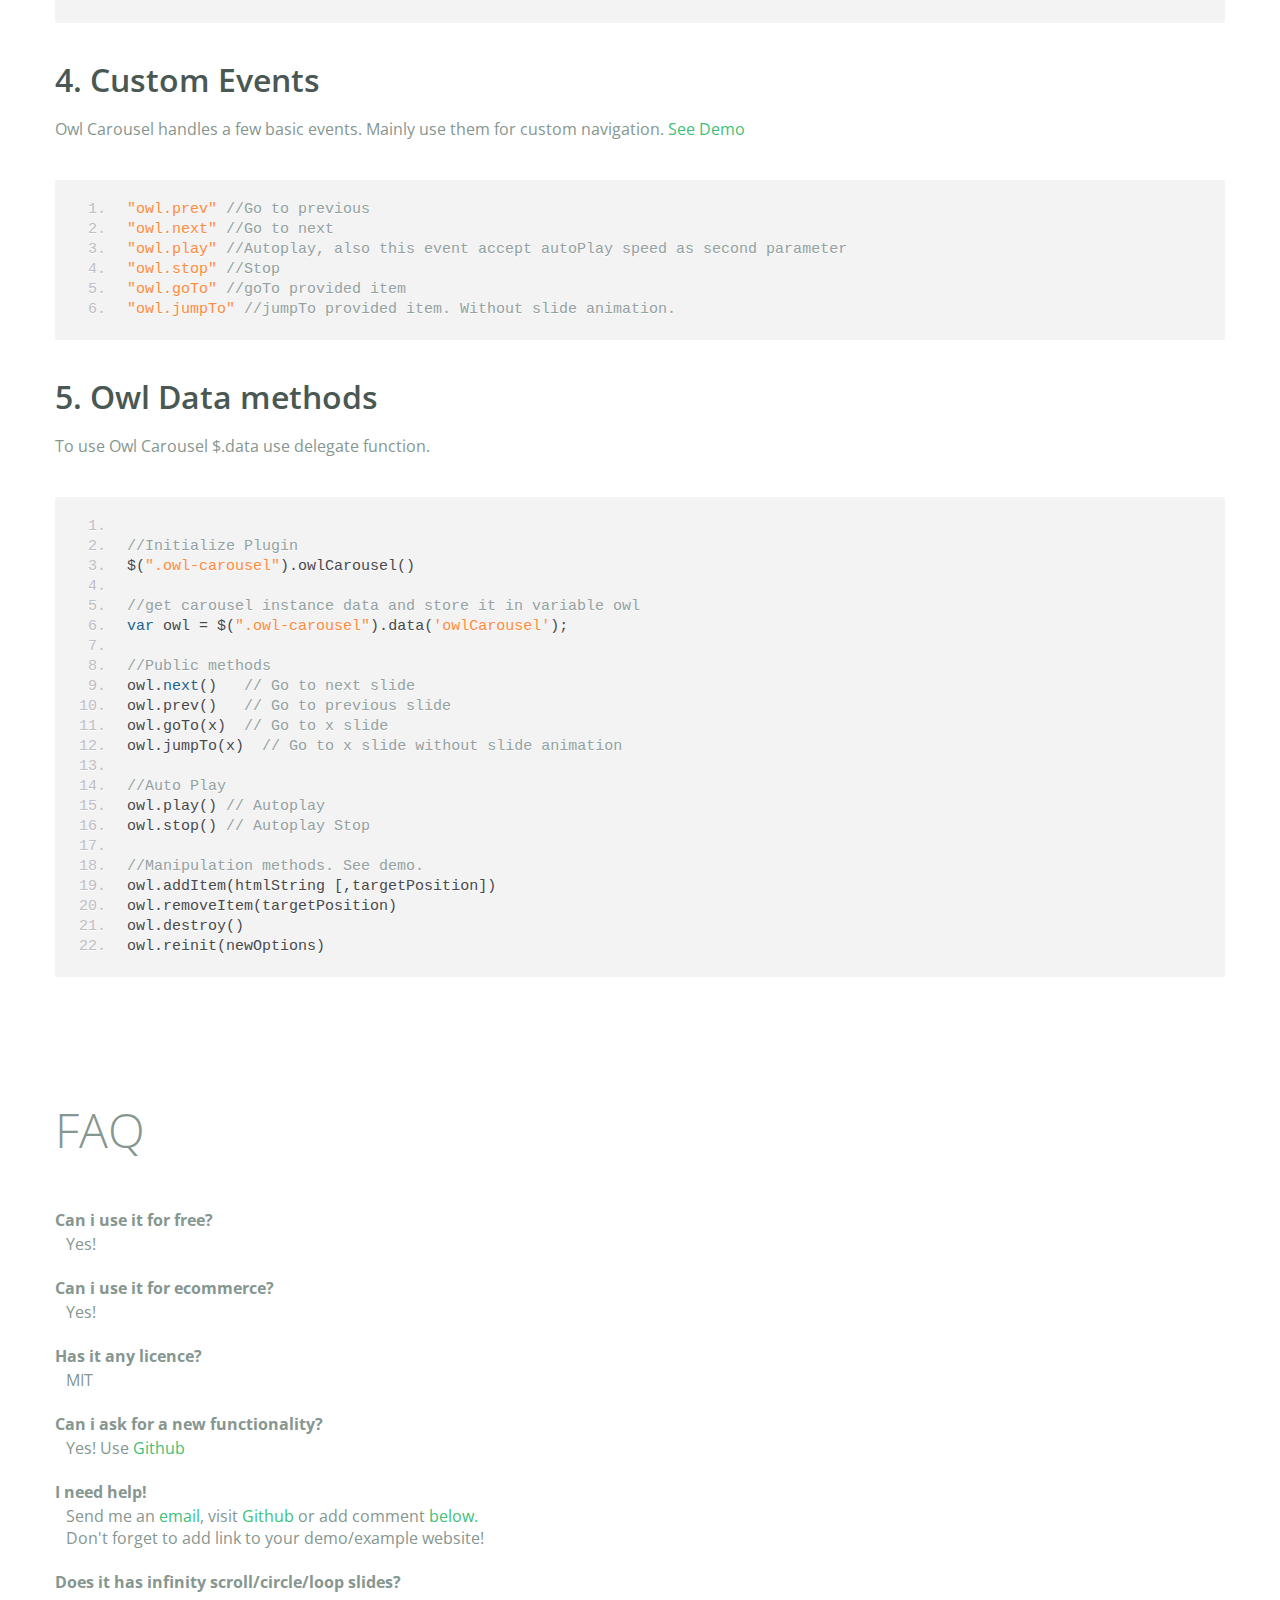
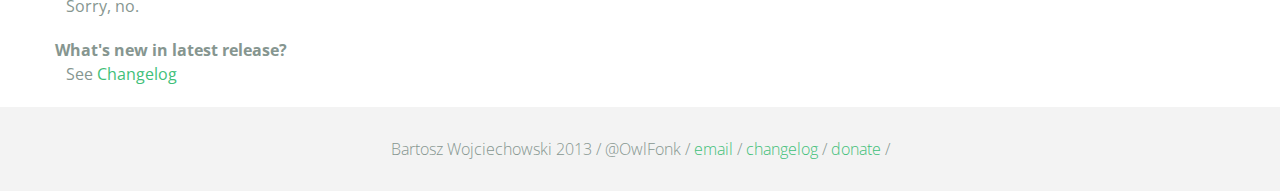
<file: lib/owl.carousel/index.html>
<!DOCTYPE html>
<html lang="en">
  <head>
    <meta charset="utf-8">
    <title>Owl Carousel</title>
    <meta name="viewport" content="width=device-width, initial-scale=1.0">
    <meta name="description" content="jQuery Responsive Carousel - Owl Carusel">
    <meta name="author" content="Bartosz Wojciechowski">
    <meta name="keywords" content="HTML,CSS,JSON,JavaScript, jQuery, Responsive, Design, Owl, Carousel, Free">

    <link href='http://fonts.googleapis.com/css?family=Open+Sans:400italic,400,300,600,700' rel='stylesheet' type='text/css'>
    <link href="assets/css/bootstrapTheme.css" rel="stylesheet">
    <link href="assets/css/custom.css" rel="stylesheet">

    <!-- Owl Carousel Assets -->
    <link href="owl-carousel/owl.carousel.css" rel="stylesheet">
    <link href="owl-carousel/owl.theme.css" rel="stylesheet">

    <!-- Prettify -->
    <link href="assets/js/google-code-prettify/prettify.css" rel="stylesheet">

    <!-- Le fav and touch icons -->
    <link rel="apple-touch-icon-precomposed" sizes="144x144" href="assets/ico/apple-touch-icon-144-precomposed.png">
    <link rel="apple-touch-icon-precomposed" sizes="114x114" href="assets/ico/apple-touch-icon-114-precomposed.png">
      <link rel="apple-touch-icon-precomposed" sizes="72x72" href="assets/ico/apple-touch-icon-72-precomposed.png">
                    <link rel="apple-touch-icon-precomposed" href="assets/ico/apple-touch-icon-57-precomposed.png">
                                   <link rel="shortcut icon" href="assets/ico/favicon.png">
  </head>
  <body>
      <div id="top-nav" class="navbar navbar-fixed-top">
        <div class="navbar-inner">
          <div class="container">
            <button type="button" class="btn btn-navbar" data-toggle="collapse" data-target=".nav-collapse">
            <span class="icon-bar"></span>
            <span class="icon-bar"></span>
            <span class="icon-bar"></span>
          </button>
            <div class="nav-collapse collapse">
            <ul class="nav pull-right">
              <li><a href="#demo">Demo</a></li>
              <li><a href="#more-demos">More Demos</a></li>
              <li><a href="#how-to">How To</a></li>
              <li><a href="#customizing">Customizing</a></li>
              <li><a href="#faq">FAQ</a></li>
              <li><a href="owl.carousel.zip" class="download" data-spy="affix" data-offset-top="450">Download</a></li>
            </ul>
            </div>
          </div>
        </div>
      </div>

      <div id="header">
        <div class="container">
          <div class="row">
            <div class="span5">
                <img class="logo" src="assets/img/owl-logo.png" alt="Owl Logo">
              </div>
            <div class="span7">
              <h1>OWL Carousel </h1>
              <h3>Touch enabled jQuery plugin that lets you create beautiful responsive carousel slider.</h3>
              <a class="btn btn-success btn-large" href="owl.carousel.zip">Download for FREE</a>
              <p class="muted"><a class="muted" href="https://github.com/OwlFonk/OwlCarousel">Github</a> / v1.3.2 / <a class="muted" href="changelog.html">Changelog</a></p> 
              <p class="muted">New version 2.0.0-beta now available for testers. <a href="http://www.owlgraphic.com/owlcarousel2/">Check it</a></p>
            </div>
          </div>
        </div>
      </div>

      <div id="demo">
        <div class="container">
          <div class="row">
            <div class="span12">
              <h1>Demo</h1>
            </div>
          </div>

          <div class="row">
            <div class="span12">

              <div id="owl-example" class="owl-carousel">

                <div class="item darkCyan">
                  <img src="assets/img/demo-slides/touch.png" alt="Touch">
                    <h3>Touch</h3>
                    <h4>Can touch this</h4>
                </div>
                <div class="item forestGreen">
                  <img src="assets/img/demo-slides/grab.png" alt="Grab">
                    <h3>Grab</h3>
                    <h4>Can grab this</h4>
                </div>
                <div class="item orange">
                  <img src="assets/img/demo-slides/responsive.png" alt="Responsive">
                    <h3>Responsive</h3>
                    <h4>Fully responsive!</h4>
                </div>

                <div class="item yellow">
                  <img src="assets/img/demo-slides/css3.png" alt="CSS3">
                    <h3>CSS3</h3>
                    <h4>3D Acceleration.</h4>
                </div>

                <div class="item dodgerBlue">
                  <img src="assets/img/demo-slides/multi.png" alt="Multi">
                    <h3>Multiply</h3>
                    <h4>Owls on page.</h4>
                </div>

                <div class="item skyBlue">
                  <img src="assets/img/demo-slides/modern.png" alt="Modern Browsers">
                    <h3>Modern</h3>
                    <h4>Browsers Compatibility</h4>
                </div>

                <div class="item zombieGreen">
                  <img src="assets/img/demo-slides/zombie.png" alt="Zombie Browsers - old ones">
                    <h3>Zombie</h3>
                    <h4>Browsers Compatibility</h4>
                </div>

                <div class="item violet">
                  <img src="assets/img/demo-slides/controls.png" alt="Take Control">
                    <h3>Take Control</h3>
                    <h4>The way you like</h4>
                </div>

                <div class="item yellowLight">
                  <img src="assets/img/demo-slides/feather.png" alt="Light">
                    <h3>Light</h3>
                    <h4>As a feather</h4>
                </div>

                <div class="item steelGray">
                  <img src="assets/img/demo-slides/tons.png" alt="Tons of Opotions">
                    <h3>Tons</h3>
                    <h4>of options</h4>
                </div>

              </div>


            </div>
          </div>

        </div>
      </div>

    <div id="more-demos">
      <div class="container">

        <div class="row">
          <div class="span12">
            <h1>More Demos</h1>
            <h2>Awesome!</h2>
            <p>Check more demos here! See what Owl can do.</p>
          </div>
        </div>

        <div class="row demos-row">
          <div class="span3">
            <a href="demos/images.html" class="demo-box">
              <div class="demo-wrapper demo-images clearfix">
                <div class="demo-slide"><div class="bg"></div></div>
                <div class="demo-slide"><div class="bg"></div></div>
                <div class="demo-slide"><div class="bg"></div></div>
              </div>
              <h3>Images</h3>
            </a>
          </div>

          <div class="span3">
            <a href="demos/custom.html" class="demo-box">
              <div class="demo-wrapper demo-custom clearfix">
                <div class="demo-slide"><div class="bg"></div></div>
                <div class="demo-slide"><div class="bg"></div></div>
                <div class="demo-slide"><div class="bg"></div></div>
                <div class="demo-slide"><div class="bg"></div></div>
                <div class="demo-slide"><div class="bg"></div></div>
                <div class="demo-slide"><div class="bg"></div></div>
                <div class="demo-slide"><div class="bg"></div></div>
                <div class="demo-slide"><div class="bg"></div></div>
                <div class="demo-slide"><div class="bg"></div></div>
                <div class="demo-slide"><div class="bg"></div></div>
              </div>
              <h3>Custom</h3>
            </a>
          </div>

          <div class="span3">
            <a href="demos/itemsCustom.html" class="demo-box">
              <div class="demo-wrapper demo-full clearfix">
                <div class="demo-slide"><div class="bg"></div></div>
                <div class="demo-slide"><div class="bg"></div></div>
                <div class="demo-slide"><div class="bg"></div></div>
                <div class="demo-slide"><div class="bg"></div></div>
              </div>
              <h3>Custom 2</h3>
            </a>
          </div>

          <div class="span3">
            <a href="demos/one.html" class="demo-box">
              <div class="demo-wrapper demo-one clearfix">
                <div class="demo-slide"><div class="bg"></div></div>
              </div>
              <h3>One Slide</h3>
            </a>
          </div>

        </div>
        <div class="row demos-row">
          <div class="span3">
            <a href="demos/json.html" class="demo-box">
              <div class="demo-wrapper demo-Json clearfix">
                <div class="demo-slide"><div class="bg"></div></div>
                <div class="demo-slide"><div class="bg"></div></div>
                <div class="demo-slide"><div class="bg"></div></div>
                <div class="demo-slide"><div class="bg"></div></div>
                <div class="demo-slide"><div class="bg"></div></div>
              </div>
              <h3>JSON</h3>
            </a>
          </div>

          <div class="span3">
            <a href="demos/customJson.html" class="demo-box">
              <div class="demo-wrapper demo-Json-custom clearfix">
                <div class="demo-slide"><div class="bg"></div></div>
                <div class="demo-slide"><div class="bg"></div></div>
                <div class="demo-slide"><div class="bg"></div></div>
              </div>
              <h3>JSON Custom</h3>
            </a>
          </div>

          <div class="span3">
            <a href="demos/lazyLoad.html" class="demo-box">
              <div class="demo-wrapper demo-lazy clearfix">
                <div class="demo-slide"><div class="bg"></div></div>
                <div class="demo-slide"><div class="bg"></div></div>
                <div class="demo-slide"><div class="bg"></div></div>
              </div>
              <h3>Lazy Load</h3>
            </a>
          </div>

          <div class="span3">
            <a href="demos/autoHeight.html" class="demo-box">
              <div class="demo-wrapper demo-height clearfix">
                <div class="demo-slide"><div class="bg"></div></div>
              </div>
              <h3>Auto Height</h3>
            </a>
          </div>

          
        </div>

        <div class="row">
          <div class="span12">
            <h3>Hey wanna see more demos?</h3>
            <ul>
              <li>
                <a href="demos/click.html">Click events inside items</a>
              </li>
              <li>
                <a href="demos/randomOrder.html">Randomize items and buttons outside slider.</a>
              </li>
              <li>
                <a href="demos/navOnTop.html">Navigation on top by custom events</a>
              </li>
              <li>
                <a href="demos/navOnTop2.html">Navigation on top by afterInit callback</a>
              </li>
              <li>
                <a href="demos/progressBar.html">Progress Bar</a>
              </li>
              <li>
                <a href="demos/transitions.html">CSS3 Transitions</a>
              </li>
              <li>
                <a href="demos/manipulations.html">Content manipulations: destroy, reinit, addItem, removeItem</a>
              </li>
              <li>
                <a href="demos/scaleup.html">Auto scale up comparsion demo</a>
              </li>
              <li>
                <a href="demos/sync.html">Synced Owls</a>
              </li>
              <li>
                <a href="demos/owlStatus.html">How to retrieve basic information from plugin (current, prev, all items, visible items etc.)</a>
              </li>
            </ul>
            
          </div>
        </div>


      </div>
    </div>

    <div id="how-to">
      <div class="container">
        <div class="row">
          <div class="span12">
            <h1>How To Use</h1>
            <h2>1. Load jQuery and include Owl Carousel plugin files</h2>
            <p>To use Owl Carousel, you’ll need to make sure both the Owl and jQuery 1.7 or higher scripts are included.</p>
<pre class="pre-show prettyprint linenums">
&lt;!-- Important Owl stylesheet --&gt;
&lt;link rel="stylesheet" href="owl-carousel/owl.carousel.css"&gt;

&lt;!-- Default Theme --&gt;
&lt;link rel="stylesheet" href="owl-carousel/owl.theme.css"&gt;

&lt;!--  jQuery 1.7+  --&gt;
&lt;script src="jquery-1.9.1.min.js"&gt;&lt;/script&gt;

&lt;!-- Include js plugin --&gt;
&lt;script src="assets/owl-carousel/owl.carousel.js"&gt;&lt;/script&gt;
</pre>
          <h2>2. Set up your HTML</h2>
          <p>You don't need any special markup. All you need is to wrap your divs(owl works with any type element) inside the container element &lt;div class="owl-carousel"&gt;. Class "owl-carousel" is mandatory to apply proper styles that come from owl.carousel.css file.</p>
<pre class="pre-show prettyprint linenums">
&lt;div id="owl-example" class="owl-carousel"&gt;
  &lt;div&gt; Your Content &lt;/div&gt;
  &lt;div&gt; Your Content &lt;/div&gt;
  &lt;div&gt; Your Content &lt;/div&gt;
  &lt;div&gt; Your Content &lt;/div&gt;
  &lt;div&gt; Your Content &lt;/div&gt;
  &lt;div&gt; Your Content &lt;/div&gt;
  &lt;div&gt; Your Content &lt;/div&gt;
  ...
&lt;/div>
</pre>    
          <h2>3. Call the plugin</h2>
          <p>Now call the Owl initializer function and your carousel is ready.</p>
<pre class="pre-show prettyprint linenums">
$(document).ready(function() {

  $("#owl-example").owlCarousel();

});
</pre>  
          </div>
        </div>
      </div>
    </div>


    <div id="customizing">
      <div class="container">
        <div class="row">
          <div class="span12">
            <h1>Customizing</h1>
            <h2>1. Options</h2>
            <p>All of the options below are available to customize Owl Carousel.</p> 
            <table class="table hp-table table-bordered table-striped">
              <thead>
                <tr>
                  <th>Variable</th>
                  <th>Default</th>
                  <th>Type</th>
                  <th>Description</th>
                </tr>
              </thead>
              <tbody>
                <tr>
                  <td><span class="text-emp">items</span></td>
                  <td>5</td>
                  <td>int</td>
                  <td>This variable allows you to set the maximum amount of items displayed at a time with the widest browser width</td>
                </tr>
                 <tr>
                  <td><span class="text-emp">itemsDesktop</span></td>
                  <td>[1199,4]</td>
                  <td>array</td>
                  <td>This allows you to preset the number of slides visible with a particular browser width. The format is [x,y] whereby x=browser width and y=number of slides displayed. For example [1199,4] means that if(window&lt;=1199){ show 4 slides per page}
                    Alternatively use <code>itemsDesktop: false</code> to override these settings. Check my <a href="demos/custom.html">Custom Demo</a></td>
                </tr>
                <tr>
                  <td><span class="text-emp">itemsDesktopSmall</span></td>
                  <td>[979,3]</td>
                  <td>array</td>
                  <td>As above.</td>
                </tr>
                <tr>
                  <td><span class="text-emp">itemsTablet</span></td>
                  <td>[768,2]</td>
                  <td>array</td>
                  <td>As above.</td>
                </tr>
                <tr>
                  <td><span class="text-emp">itemsTabletSmall</span></td>
                  <td>false</td>
                  <td>array</td>
                  <td>As above. Default value is disabled.</td>
                </tr>
                <tr>
                  <td><span class="text-emp">itemsMobile</span></td>
                  <td>[479,1]</td>
                  <td>array</td>
                  <td>As above</td>
                </tr>
                <tr>
                  <td><span class="text-emp">itemsCustom</span></td>
                  <td>false</td>
                  <td>array</td>
                  <td>
                    This allow you to add custom variations of items depending from the width
                    If this option is set, itemsDeskop, itemsDesktopSmall, itemsTablet, itemsMobile etc. are disabled
                    For better preview, order the arrays by screen size, but it's not mandatory
                    Don't forget to include the lowest available screen size, otherwise it will take the default one for screens lower than lowest available.
                    <br />Example:<br /> [[0, 2], [400, 4], [700, 6], [1000, 8], [1200, 10], [1600, 16]]<br />
                    For more information about structure of the internal arrays see itemsDesktop. Check my <a href="demos/custom.html">Custom Demo</a></td>
                </tr>
                <tr>
                  <td><span class="text-emp">singleItem</span></td>
                  <td>false</td>
                  <td>boolean</td>
                  <td>Display only one item. <a href="demos/one.html">See demo</a></td>
                </tr>
                <tr>
                  <td><span class="text-emp">itemsScaleUp</span></td>
                  <td>false</td>
                  <td>boolean</td>
                  <td>Option to not stretch items when it is less than the supplied items. <a href="demos/scaleup.html">See demo</a></td>
                </tr>
                <tr>
                  <td><span class="text-emp">slideSpeed</span></td>
                  <td>200</td>
                  <td>int</td>
                  <td>Slide speed in milliseconds</td>
                </tr>
                <tr>
                  <td><span class="text-emp">paginationSpeed</span></td>
                  <td>800</td>
                  <td>int</td>
                  <td>Pagination speed in milliseconds</td>
                </tr>
                <tr>
                  <td><span class="text-emp">rewindSpeed</span></td>
                  <td>1000</td>
                  <td>int</td>
                  <td>Rewind speed in milliseconds</td>
                </tr>
                <tr>
                  <td><span class="text-emp">autoPlay</span></td>
                  <td>false</td>
                  <td>int/boolean</td>
                  <td>Change to any integrer for example <code>autoPlay : 5000</code> to play every 5 seconds. If you set <code>autoPlay: true</code> default speed will be 5 seconds.</td>
                </tr>
                <tr>
                <tr>
                  <td><span class="text-emp">stopOnHover</span></td>
                  <td>false</td>
                  <td>boolean</td>
                  <td>Stop autoplay on mouse hover</td>
                </tr>
                <tr>
                <tr>
                  <td><span class="text-emp">navigation</span></td>
                  <td>false</td>
                  <td>boolean</td>
                  <td>Display "next" and "prev" buttons.</td>
                </tr>
                <tr>
                  <td><span class="text-emp">navigationText</span></td>
                  <td>["prev","next"]</td>
                  <td>array</td>
                  <td>You can cusomize your own text for navigation. To get empty buttons use <code>navigationText : false</code>. Also HTML can be used here</td>
                </tr>
                <tr>
                  <td><span class="text-emp">rewindNav</span></td>
                  <td>true</td>
                  <td>boolean</td>
                  <td>Slide to first item. Use <code>rewindSpeed</code> to change animation speed. </td>
                </tr>
                <tr>
                  <td><span class="text-emp">scrollPerPage</span></td>
                  <td>false</td>
                  <td>boolean</td>
                  <td>Scroll per page not per item. This affect next/prev buttons and mouse/touch dragging.</td>
                </tr>
                <tr>
                  <td><span class="text-emp">pagination</span></td>
                  <td>true</td>
                  <td>boolean</td>
                  <td>Show pagination.</td>
                </tr>
                <tr>
                  <td><span class="text-emp">paginationNumbers</span></td>
                  <td>false</td>
                  <td>boolean</td>
                  <td>Show numbers inside pagination buttons</td>
                </tr>
                <tr>
                  <td><span class="text-emp">responsive</span></td>
                  <td>true</td>
                  <td>boolean</td>
                  <td>You can use Owl Carousel on desktop-only websites too! Just change that to "false" to disable resposive capabilities</td>
                </tr>
                <tr>
                  <td><span class="text-emp">responsiveRefreshRate</span></td>
                  <td>200</td>
                  <td>int</td>
                  <td>Check window width changes every 200ms for responsive actions</td>
                </tr>
                <tr>
                  <td><span class="text-emp">responsiveBaseWidth</span></td>
                  <td>window</td>
                  <td>jQuery selector</td>
                  <td>Owl Carousel check window for browser width changes. You can use any other jQuery element to check width changes for example ".owl-demo". Owl will change only if ".owl-demo" get new width.</td>
                </tr>
                <tr>
                  <td><span class="text-emp">baseClass</span></td>
                  <td>"owl-carousel"</td>
                  <td>string</td>
                  <td>Automaticly added class for base CSS styles. Best not to change it if you don't need to.</td>
                </tr>
                <tr>
                  <td><span class="text-emp">theme</span></td>
                  <td>"owl-theme"</td>
                  <td>string</td>
                  <td>Default Owl CSS styles for navigation and buttons. Change it to match your own theme</td>
                </tr>
                <tr>
                  <td><span class="text-emp">lazyLoad</span></td>
                  <td>false</td>
                  <td>boolean</td>
                  <td>Delays loading of images. Images outside of viewport won't be loaded before user scrolls to them. Great for mobile devices to speed up page loadings. IMG need special markup <code>class="lazyOwl"</code> and <code>data-src="your img path"</code>. <a href="demos/lazyLoad.html">See example.</a></td>
                </tr>
                <tr>
                  <td><span class="text-emp">lazyFollow</span></td>
                  <td>true</td>
                  <td>boolean</td>
                  <td>When pagination used, it skips loading the images from pages that got skipped. It only loads the images that get displayed in viewport. If set to false, all images get loaded when pagination used. It is a sub setting of the lazy load function.</td>
                </tr>
                <tr>
                  <td><span class="text-emp">lazyEffect</span></td>
                  <td>"fade"</td>
                  <td>boolean / string</td>
                  <td>Default is fadeIn on 400ms speed. Use false to remove that effect.</td>
                </tr>
                <tr>
                  <td><span class="text-emp">autoHeight</span></td>
                  <td>false</td>
                  <td>boolean</td>
                  <td>Add height to owl-wrapper-outer so you can use diffrent heights on slides. Use it only for one item per page setting.</td>
                </tr>
                <tr>
                  <td><span class="text-emp">jsonPath</span></td>
                  <td>false</td>
                  <td>string</td>
                  <td>Allows you to load directly from a jSon file. The JSON structure you use needs to match the owl JSON structure used here. To use custom JSON structure see jsonSuccess option.</td>
                </tr>
                <tr>
                  <td><span class="text-emp">jsonSuccess</span></td>
                  <td>false</td>
                  <td>function</td>
                  <td>Success callback for $.getJSON build in into carousel. See demo with custom JSON structure <a href="demos/customJson.html">here</a>. </td>
                </tr>
                <tr>
                  <td><span class="text-emp">dragBeforeAnimFinish</span></td>
                  <td>true</td>
                  <td>boolean</td>
                  <td>Ignore whether a transition is done or not (only dragging).</td>
                </tr>
                <tr>
                  <td><span class="text-emp">mouseDrag</span></td>
                  <td>true</td>
                  <td>boolean</td>
                  <td>Turn off/on mouse events.</td>
                </tr>
                <tr>
                  <td><span class="text-emp">touchDrag</span></td>
                  <td>true</td>
                  <td>boolean</td>
                  <td>Turn off/on touch events.</td>
                </tr>
                <tr>
                  <td><span class="text-emp">addClassActive</span></td>
                  <td>false</td>
                  <td>boolean</td>
                  <td>Add "active" classes on visible items. Works with any numbers of items on screen.</td>
                </tr>
                <tr>
                  <td><span class="text-emp">transitionStyle</span></td>
                  <td>false</td>
                  <td>string</td>
                  <td>Add CSS3 transition style. Works only with one item on screen. <a href="demos/transitions.html">See Demo</a></td>
                </tr>
              </tbody>
            </table>
            <h2>2. Callbacks</h2>
            <table class="table hp-table table-bordered table-striped">
              <thead>
                <tr>
                  <th>Variable</th>
                  <th>Default</th>
                  <th>Type</th>
                  <th>Description</th>
                </tr>
              </thead>
              <tbody>
                <tr>
                  <td><span class="text-emp">beforeUpdate</span></td>
                  <td>false</td>
                  <td>function</td>
                  <td>Before responsive update callback</td>
                </tr>
                <tr>
                  <td><span class="text-emp">afterUpdate</span></td>
                  <td>false</td>
                  <td>function</td>
                  <td>After responsive update callback</td>
                </tr>
                <tr>
                  <td><span class="text-emp">beforeInit</span></td>
                  <td>false</td>
                  <td>function</td>
                  <td>Before initialization callback</td>
                </tr>
                <tr>
                  <td><span class="text-emp">afterInit</span></td>
                  <td>false</td>
                  <td>function</td>
                  <td>After initialization callback</td>
                </tr>
                <tr>
                  <td><span class="text-emp">beforeMove</span></td>
                  <td>false</td>
                  <td>function</td>
                  <td>Before move callback</td>
                </tr>
                <tr>
                  <td><span class="text-emp">afterMove</span></td>
                  <td>false</td>
                  <td>function</td>
                  <td>After move callback</td>
                </tr>
                <tr>
                  <td><span class="text-emp">afterAction</span></td>
                  <td>false</td>
                  <td>function</td>
                  <td>After startup, move and update callback</td>
                </tr>
                <tr>
                  <td><span class="text-emp">startDragging</span></td>
                  <td>false</td>
                  <td>function</td>
                  <td>Call this function while dragging.</td>
                </tr>
                <tr>
                  <td><span class="text-emp">afterLazyLoad</span></td>
                  <td>false</td>
                  <td>function</td>
                  <td>Call this function after lazyLoad.</td>
                </tr>
              </tbody>
            </table>

              <h2>3. Defaults</h2>
              <p>Carousel default settings</p>
<pre class="pre-show prettyprint linenums">
$("#owl-example").owlCarousel({

    // Most important owl features
    items : 5,
    itemsCustom : false,
    itemsDesktop : [1199,4],
    itemsDesktopSmall : [980,3],
    itemsTablet: [768,2],
    itemsTabletSmall: false,
    itemsMobile : [479,1],
    singleItem : false,
    itemsScaleUp : false,

    //Basic Speeds
    slideSpeed : 200,
    paginationSpeed : 800,
    rewindSpeed : 1000,

    //Autoplay
    autoPlay : false,
    stopOnHover : false,

    // Navigation
    navigation : false,
    navigationText : ["prev","next"],
    rewindNav : true,
    scrollPerPage : false,

    //Pagination
    pagination : true,
    paginationNumbers: false,

    // Responsive 
    responsive: true,
    responsiveRefreshRate : 200,
    responsiveBaseWidth: window,

    // CSS Styles
    baseClass : "owl-carousel",
    theme : "owl-theme",

    //Lazy load
    lazyLoad : false,
    lazyFollow : true,
    lazyEffect : "fade",

    //Auto height
    autoHeight : false,

    //JSON 
    jsonPath : false, 
    jsonSuccess : false,

    //Mouse Events
    dragBeforeAnimFinish : true,
    mouseDrag : true,
    touchDrag : true,

    //Transitions
    transitionStyle : false,

    // Other
    addClassActive : false,

    //Callbacks
    beforeUpdate : false,
    afterUpdate : false,
    beforeInit: false, 
    afterInit: false, 
    beforeMove: false, 
    afterMove: false,
    afterAction: false,
    startDragging : false
    afterLazyLoad : false

})
</pre>
              <h2>4. Custom Events</h2>
              <p>Owl Carousel handles a few basic events. Mainly use them for custom navigation. <a href="demos/custom.html">See Demo</a></p>

<pre class="pre-show prettyprint linenums">
"owl.prev" //Go to previous
"owl.next" //Go to next
"owl.play" //Autoplay, also this event accept autoPlay speed as second parameter
"owl.stop" //Stop
"owl.goTo" //goTo provided item
"owl.jumpTo" //jumpTo provided item. Without slide animation.
</pre>

              <h2>5. Owl Data methods</h2>
              <p>To use Owl Carousel $.data use delegate function.</p>
              
<pre class="pre-show prettyprint linenums">

//Initialize Plugin
$(".owl-carousel").owlCarousel()

//get carousel instance data and store it in variable owl
var owl = $(".owl-carousel").data('owlCarousel');

//Public methods
owl.next()   // Go to next slide
owl.prev()   // Go to previous slide
owl.goTo(x)  // Go to x slide
owl.jumpTo(x)  // Go to x slide without slide animation

//Auto Play
owl.play() // Autoplay
owl.stop() // Autoplay Stop

//Manipulation methods. <a href="demos/manipulations.html">See demo.</a>
owl.addItem(htmlString [,targetPosition])
owl.removeItem(targetPosition)
owl.destroy()
owl.reinit(newOptions)
</pre>
          </div>
        </div>
      </div>
    </div>

    <div id="faq" class="container">
      <div class="row">
        <div class="span12">
          <h1>FAQ</h1>
          <dl>
            <dt>Can i use it for free?</dt>
            <dd>Yes!</dd>
            <dt>Can i use it for ecommerce?</dt>
            <dd>Yes!</dd>
            <dt>Has it any licence?</dt>
            <dd>MIT</dd>
            <dt>Can i ask for a new functionality?</dt>
            <dd>Yes! Use <a href="https://github.com/OwlFonk/OwlCarousel">Github</a></dd>
            <dt>I need help!</dt>
            <dd>Send me an <a href="mailto:owl@owlgraphic.com?subject=Hey Owl! I need help">email</a>, visit <a href="https://github.com/OwlFonk/OwlCarousel">Github</a> or add comment <a href="#disqus">below.</a><br>Don't forget to add link to your demo/example website!</dd>
            <dt>Does it has infinity scroll/circle/loop slides?</dt>
            <dd>Sorry, no.</dd>
            <dt>What's new in latest release?</dt>
            <dd>See <a href="changelog.html">Changelog</a></dd>
          </dl>
        </div>
      </div>
    </div>

    <div class="container disqus">
        <div class="row">
          <div class="span12">
            <h1>Disqus</h1>

    <div id="disqus_thread"></div>
    <noscript>Please enable JavaScript to view the <a href="http://disqus.com/?ref_noscript">comments powered by Disqus.</a></noscript>
    <a href="http://disqus.com" class="dsq-brlink">comments powered by <span class="logo-disqus">Disqus</span></a>
      </div>
    </div>
  </div>

    <div id="footer">
      <div class="container">
        <div class="row">
          <div class="span12">
            <h5>Bartosz Wojciechowski 2013 / @OwlFonk / 
            <a href="mailto:owl@owlgraphic.com?subject=Hey Owl!">email</a> / 
            <a href="changelog.html">changelog</a> /
            <a href="https://www.paypal.com/cgi-bin/webscr?cmd=_s-xclick&hosted_button_id=EFSGXZS7V2U9N">donate</a> / 
            <a href="https://twitter.com/share" class="twitter-share-button" data-url="http://owlgraphic.com/owlcarousel/" data-text="Awesome jQuery Owl Carousel Responsive Plugin" data-via="OwlFonk" data-count="none" data-hashtags="owlcarousel"></a>
            <script>
            var owldomain = window.location.hostname.indexOf("owlgraphic");
            if(owldomain !== -1){
              !function(d,s,id){var js,fjs=d.getElementsByTagName(s)[0],p=/^http:/.test(d.location)?'http':'https';if(!d.getElementById(id)){js=d.createElement(s);js.id=id;js.src=p+'://platform.twitter.com/widgets.js';fjs.parentNode.insertBefore(js,fjs);}}(document, 'script', 'twitter-wjs');
            }
            </script>
            </h5>
          </div>
        </div>
      </div>
    </div>


    <script src="assets/js/jquery-1.9.1.min.js"></script>
    <script src="owl-carousel/owl.carousel.min.js"></script>

    <!-- Frontpage Demo -->
    <script>

    $(document).ready(function($) {
      $("#owl-example").owlCarousel();
    });


    $("body").data("page", "frontpage");

    </script>
    <script src="assets/js/bootstrap-collapse.js"></script>
    <script src="assets/js/bootstrap-transition.js"></script>

    <script src="assets/js/google-code-prettify/prettify.js"></script>
	  <script src="assets/js/application.js"></script>

    <script type="text/javascript">
    jQuery(function($){
      var disqus_loaded = false;
      var top = $("#faq").offset().top; 
      var owldomain = window.location.hostname.indexOf("owlgraphic");
      var comments = window.location.href.indexOf("comment");

      if(owldomain !== -1){
        function check(){
          if ( (!disqus_loaded && $(window).scrollTop() + $(window).height() > top) || (comments !== -1) ){
            $(window).off( "scroll" )
            disqus_loaded = true;
            /* * * CONFIGURATION VARIABLES: EDIT BEFORE PASTING INTO YOUR WEBPAGE * * */
            var disqus_shortname = 'owlcarousel'; // required: replace example with your forum shortname
            var disqus_identifier = 'OWL Carousel';
            //var disqus_url = 'http://owlgraphic.com/owlcarousel/';
            /* * * DON'T EDIT BELOW THIS LINE * * */
            (function() {
                var dsq = document.createElement('script'); dsq.type = 'text/javascript'; dsq.async = true;
                dsq.src = '//' + disqus_shortname + '.disqus.com/embed.js';
                (document.getElementsByTagName('head')[0] || document.getElementsByTagName('body')[0]).appendChild(dsq);
            })();
          }
        }
        $(window).on( "scroll", check )
        check();
      } else {
        $('.disqus').hide();
      }
    });
    </script>

    <script>
    var owldomain = window.location.hostname.indexOf("owlgraphic");
    if(owldomain !== -1){
      (function(i,s,o,g,r,a,m){i['GoogleAnalyticsObject']=r;i[r]=i[r]||function(){
      (i[r].q=i[r].q||[]).push(arguments)},i[r].l=1*new Date();a=s.createElement(o),
      m=s.getElementsByTagName(o)[0];a.async=1;a.src=g;m.parentNode.insertBefore(a,m)
      })(window,document,'script','//www.google-analytics.com/analytics.js','ga');

      ga('create', 'UA-41541058-1', 'owlgraphic.com');
      ga('send', 'pageview');
    }
    </script>

  </body>
</html>
</file>
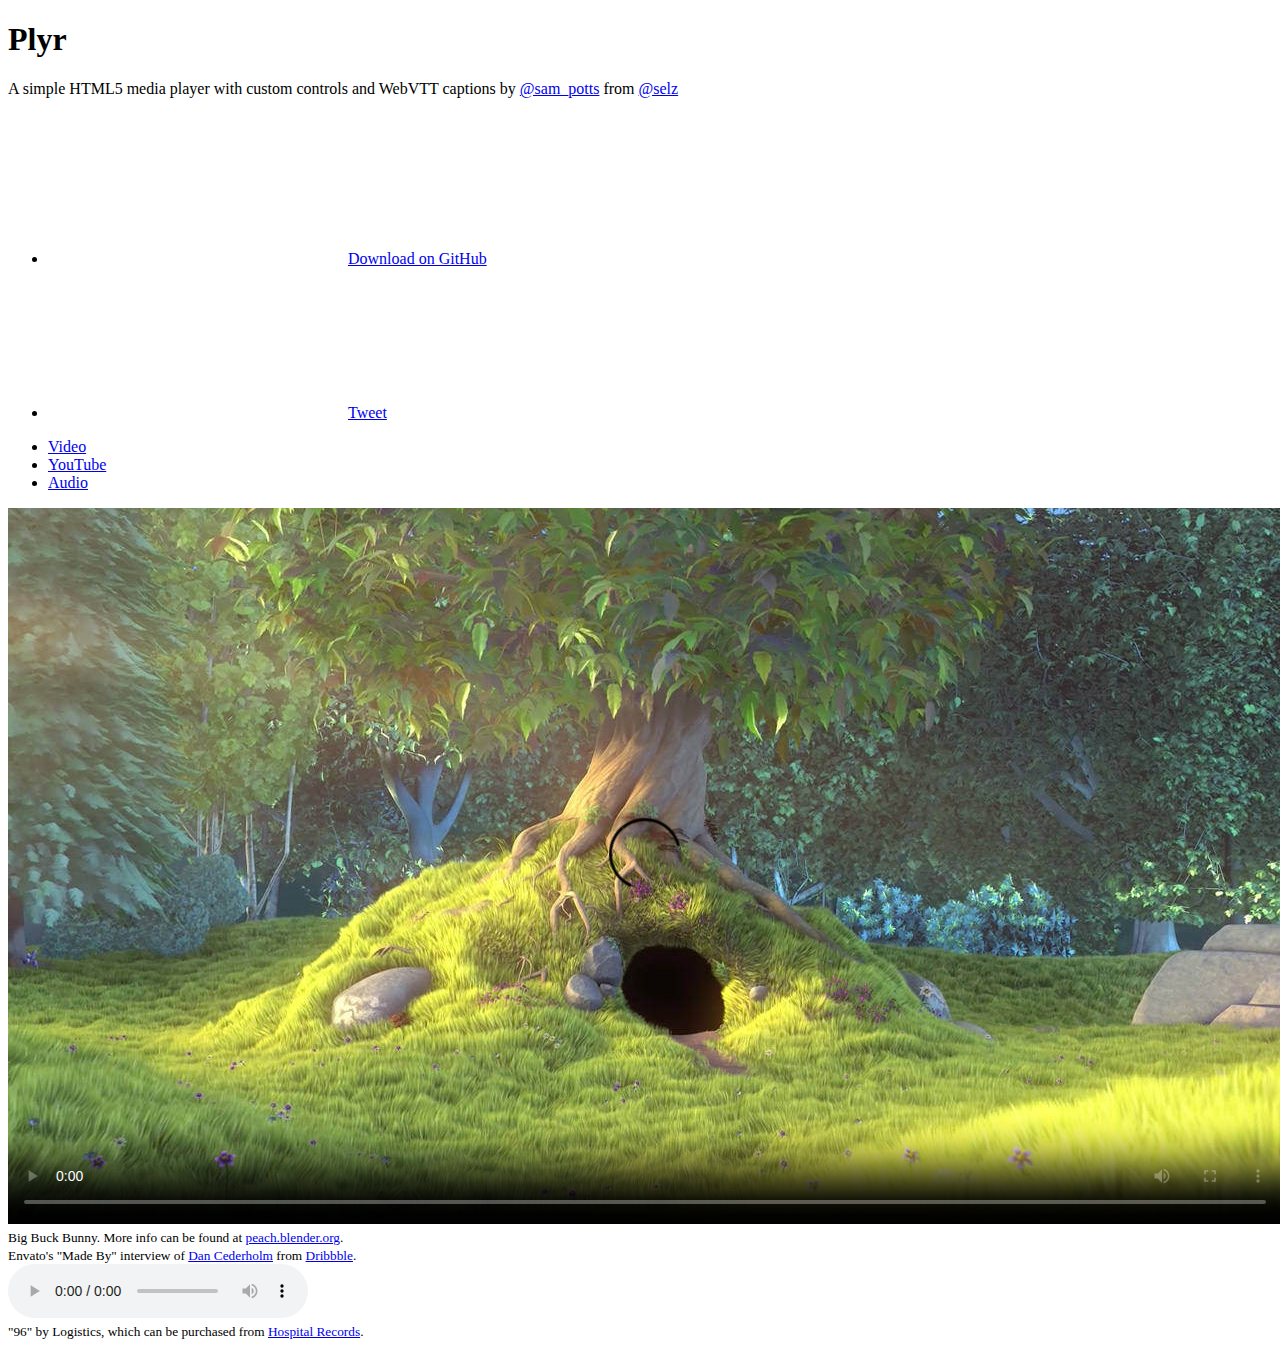
<file: lib/plyr/docs/index.html>
<!doctype html>
<html lang="en">
    <head>
        <meta charset="utf-8" />
        <title>Plyr - A simple HTML5 media player</title>
        <meta name="description" content="A simple HTML5 media player with custom controls and WebVTT captions.">
        <meta name="author" content="Sam Potts">
        <meta name="viewport" content="width=device-width, initial-scale=1">

        <!-- Styles -->
        <link rel="stylesheet" href="https://cdn.plyr.io/1.3.7/plyr.css">

        <!-- Docs styles -->
        <link rel="stylesheet" href="https://cdn.plyr.io/1.3.7/docs.css">
    </head>
    <body>
        <header>
            <h1>Plyr</h1>
            <p>A simple HTML5 media player with custom controls and WebVTT captions by <a href="https://twitter.com/sam_potts" target="_blank">@sam_potts</a> from <a href="https://twitter.com/selz" target="_blank">@selz</a></p>
            <nav>
                <ul>
                    <li>
                        <a href="https://github.com/selz/plyr" target="_blank" class="btn btn-primary" data-shr-network="github">
                            <svg class="icon"><use xlink:href="#shr-github"/></svg>Download on GitHub
                        </a>
                    </li>
                    <li>
                        <a href="https://twitter.com/intent/tweet?text=A+simple+HTML5+media+player+with+custom+controls+and+WebVTT+captions.&url=http%3A%2F%2Fplyr.io&via=Sam_Potts" target="_blank" class="btn btn-twitter" data-shr-network="twitter">
                            <svg class="icon"><use xlink:href="#shr-twitter"/></svg>Tweet
                        </a>
                    </li>
                </ul>
            </nav>
        </header>

        <main role="main" id="main">
            <nav class="btn-bar nav-panel">
                <ul>
                    <li><a href="#video" class="btn active btn-small">Video</a></li>
                    <li><a href="#youtube" class="btn btn-small">YouTube</a></li>
                    <li><a href="#audio" class="btn btn-small">Audio</a></li>
                </ul>
            </nav>
            <div class="panels">
                <section class="panel example-video active" id="video">
                    <div class="player">
                        <video poster="poster.jpg" controls crossorigin>
                            <!-- Video files -->
                            <source src="https://cdn.selz.com/plyr/1.0/movie.mp4" type="video/mp4">
                            <source src="https://cdn.selz.com/plyr/1.0/movie.webm" type="video/webm">

                            <!-- Text track file -->
                            <track kind="captions" label="English" srclang="en" src="https://cdn.selz.com/plyr/1.0/example_captions_en.vtt" default>

                            <!-- Fallback for browsers that don't support the <video> element -->
                            <a href="https://cdn.selz.com/plyr/1.0/movie.mp4">Download</a>
                        </video>
                    </div>
                    <small>Big Buck Bunny. More info can be found at <a href="https://peach.blender.org" target="_blank">peach.blender.org</a>.</small>
                </section>
                <section class="panel example-video" id="youtube">
                    <div class="player">
                        <div data-video-id="Au87oAJ2jeE" data-type="youtube"></div>
                    </div>
                    <small>Envato's "Made By" interview of <a href="https://www.youtube.com/watch?v=Au87oAJ2jeE" target="_blank">Dan Cederholm</a> from <a href="https://dribbble.com" target="_blank">Dribbble</a>.</small>
                </section>
                <section class="panel example-audio" id="audio">
                    <div class="player">
                        <audio controls>
                            <!-- Audio files -->
                            <source src="//cdn.selz.com/plyr/1.0/logistics-96-sample.mp3" type="audio/mp3">
                            <source src="//cdn.selz.com/plyr/1.0/logistics-96-sample.ogg" type="audio/ogg">

                            <!-- Fallback for browsers that don't support the <audio> element -->
                            <a href="//cdn.selz.com/plyr/1.0/logistics-96-sample.mp3">Download</a>
                        </audio>
                    </div>
                    <small>"96" by Logistics, which can be purchased from <a href="https://www.hospitalrecords.com/shop/artist/logistics" target="_blank">Hospital Records</a>.</small>
                </section>
            </div>
        </main>

        <!-- Load SVG defs -->
        <!-- You should bundle all SVG/Icons into one file using a build tool such as gulp and svg store -->
        <script>
        (function() {
            [
                "https://cdn.shr.one/0.1.9/sprite.svg",
                "https://cdn.plyr.io/1.3.7/sprite.svg"
            ]
            .forEach(function(u) {
                var x = new XMLHttpRequest(),
                    b = document.body;

                // Check for CORS support
                // If you're loading from same domain, you can remove the if statement
                // XHR for Chrome/Firefox/Opera/Safari
                if ("withCredentials" in x) {
                    x.open("GET", u, true);
                }
                // XDomainRequest for older IE
                else if (typeof XDomainRequest != "undefined") {
                    x = new XDomainRequest();
                    x.open("GET", u);
                }
                else {
                    return;
                }

                x.send();
                x.onload = function() {
                    var c = document.createElement("div");
                    c.setAttribute("hidden", "");
                    c.innerHTML = x.responseText;
                    b.insertBefore(c, b.childNodes[0]);
                }
            });
        })();
        </script>

        <!-- Plyr core script -->
        <script src="https://cdn.plyr.io/1.3.7/plyr.js"></script>

        <!-- Shr core script -->
        <script src="https://cdn.shr.one/0.1.9/shr.js"></script>

        <!-- Docs script -->
        <script src="https://cdn.plyr.io/1.3.7/docs.js"></script>
    </body>
</html>
</file>
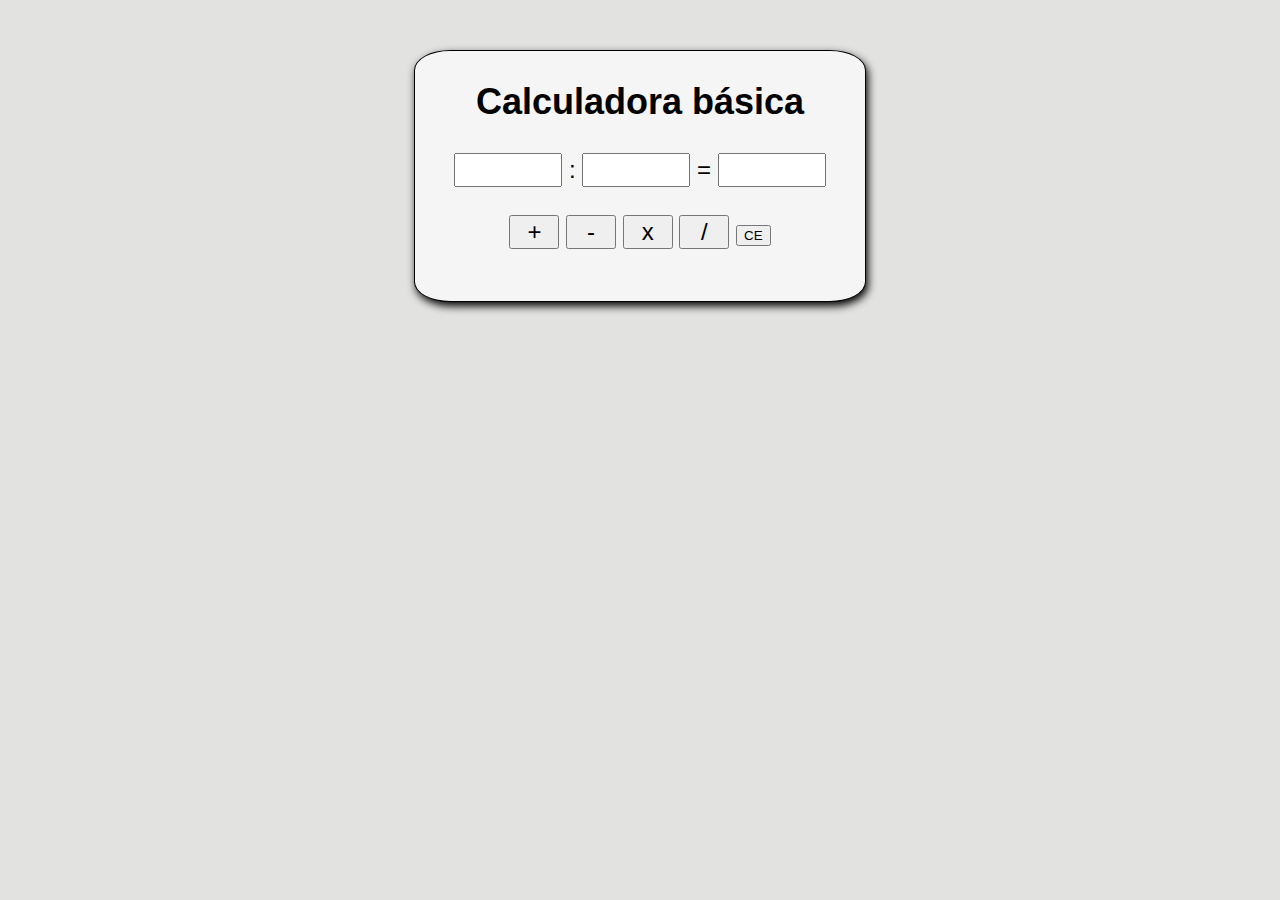
<file: calculadora.html>
<!DOCTYPE html>
<html lang="pt-br">
<head>
    <meta charset="UTF-8">
    <meta http-equiv="X-UA-Compatible" content="IE=edge">
    <meta name="viewport" content="width=device-width, initial-scale=1.0">
    <title>Calculadora</title>
    
    <style>
         body{
            font: normal 18pt Arial;
            background-color: rgb(226, 226, 225);
        }
        input{
            font: normal 18pt Arial;
            width: 100px;
            text-align: center;
        }
        input[type = "button"]{
            font: normal 18pt Arial;
            width: 50px;
            text-align: center;
        }

        input[type = "button"]:hover{
            background-color: rgb(121, 219, 22);
            
        }
        
        .container{
            background-color: whitesmoke;
            border: 1px solid black;
            border-radius: 8%;
            box-shadow: 2px 4px 8px black;
            text-align: center;
            margin: 50px auto;
            height: 250px;
            width: 450px;
        }

       a button:hover{
           background-color: rgb(197, 211, 238);
       }
    </style>

</head>
<body>

    <div class="container">
        
        <div class="calculadora">
            <h2>Calculadora básica</h2>
            <input type="number" name="txtn1" id="txtn1"> :
            <input type="number" name="txtn2" id="txtn2"> = 
            <input type="text" name="res" id="res"> <br><br>
            <input type="button" value="+" onclick="somar()">
            <input type="button" value="-" onclick="subtrair()">
            <input type="button" value="x" onclick="multiplicar()">
            <input type="button" value="/" onclick="dividir()">
            <a href=""><button>CE</button></a>
           
            

            <script>
                
                var tn1
                var tn2
                var n1
                var n2
                var s

                function somar(){
                    tn1 = window.document.getElementById('txtn1')
                    tn2 = window.document.getElementById('txtn2')
                    n1 = Number(tn1.value)
                    n2 = Number(tn2.value)
                    s = n1 + n2
                    res.value = s

                }

                function subtrair(){
                    tn1 = window.document.getElementById('txtn1')
                    tn2 = window.document.getElementById('txtn2')
                    n1 = Number(tn1.value)
                    n2 = Number(tn2.value)
                    s = n1 - n2
                    res.value = s

                }

                function multiplicar(){
                    tn1 = window.document.getElementById('txtn1')
                    tn2 = window.document.getElementById('txtn2')
                    n1 = Number(tn1.value)
                    n2 = Number(tn2.value)
                    s = n1 * n2
                    res.value = s
                    

                }

                function dividir(){
                    tn1 = window.document.getElementById('txtn1')
                    tn2 = window.document.getElementById('txtn2')
                    n1 = Number(tn1.value)
                    n2 = Number(tn2.value)
                    s = n1 / n2
                    res.value = s
                }
               

            </script>
        </div>
    </div>
    
</body>
</html>
</file>
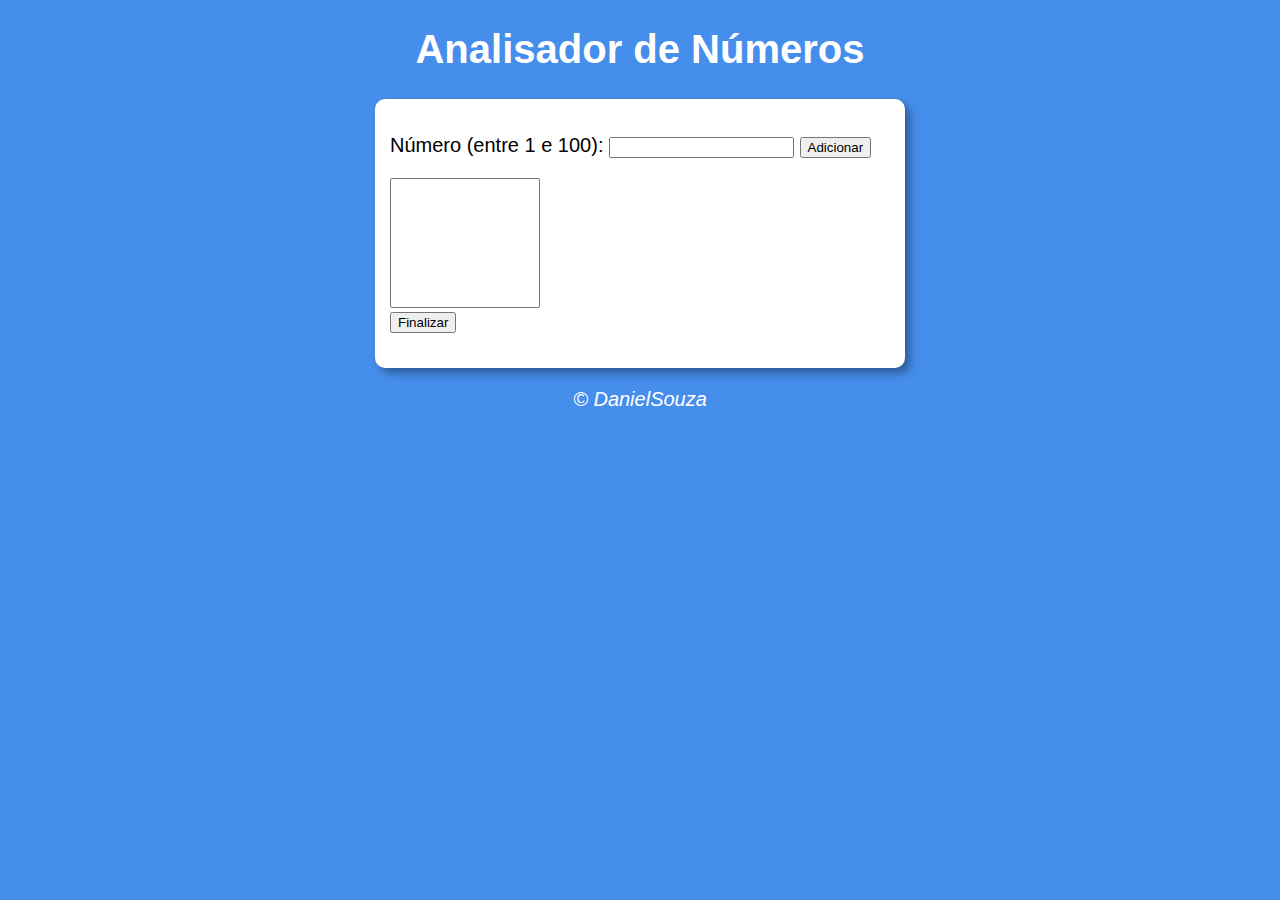
<file: Analisador de Numeros/modelo.html>
<!DOCTYPE html>
<html lang="pt-br">
<head>
    <meta charset="UTF-8">
    <meta http-equiv="X-UA-Compatible" content="IE=edge">
    <meta name="viewport" content="width=device-width, initial-scale=1.0">
    <title>Analisador de Números</title>
    <link rel="stylesheet" href="styles/style.css">
</head>
<body>
    <header>
        <h1>Analisador de Números</h1>
    </header>

    <section>
        <div>
            <p>
                Número (entre 1 e 100): 
                <input type="number" name="txtn" id="txtn"> 
                <input type="button" value="Adicionar" onclick="add()">
            </p>
            
            <p>
                <select name="lista" id="selop" size="8">
                </select><br>
                <input type="button" value="Finalizar" onclick="relatorio()">
           </p>
        </div>
        
        <div id="res">
            
        </div>
    </section>

    <footer>
        <p> &copy; DanielSouza</p>
    </footer>
    <script src="JavaScript/script.js"></script>
</body>
</html>
</file>
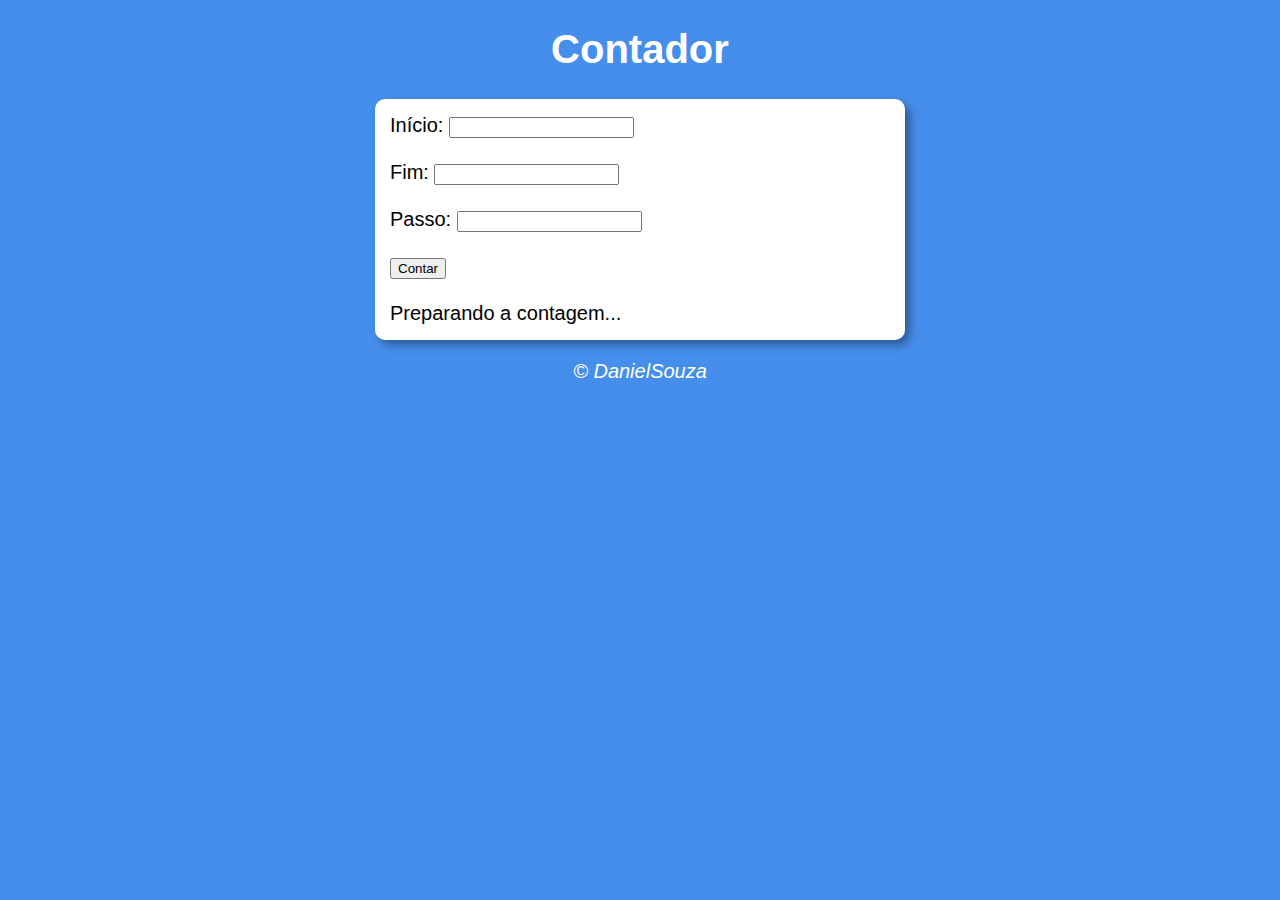
<file: Contador/modelo.html>
<!DOCTYPE html>
<html lang="pt-br">
<head>
    <meta charset="UTF-8">
    <meta http-equiv="X-UA-Compatible" content="IE=edge">
    <meta name="viewport" content="width=device-width, initial-scale=1.0">
    <title>Super Contador</title>
    <link rel="stylesheet" href="styles/style.css">
</head>
<body>
    <header>
        <h1>Contador</h1>
    </header>

    <section>
        <div>
            Início: <input type="number" name="txti" id="txti"> <br><br>
            Fim: <input type="number" name="txtf" id="txtf"> <br><br>
            Passo: <input type="number" name="txtp" id="txtp"> <br><br>
            <input type="button" value="Contar" onclick="contagem()"><br><br>
        </div>
        <div id="res">
           Preparando a contagem...
        </div>
    </section>

    <footer>
        <p> &copy; DanielSouza</p>
    </footer>
    <script src="JavaScript/script.js"></script>
</body>
</html>
</file>
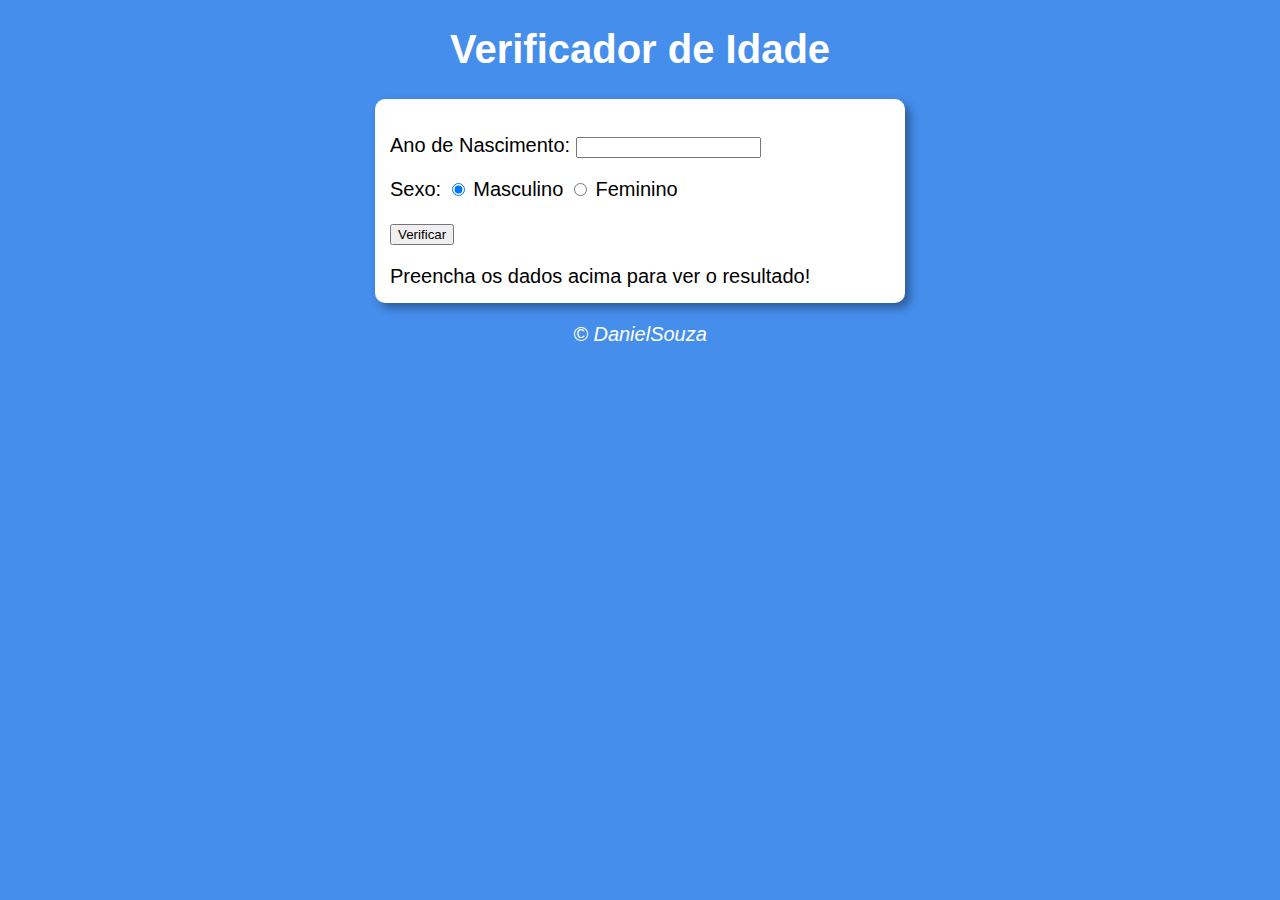
<file: Verificador-Idade/modelo.html>
<!DOCTYPE html>
<html lang="pt-br">
<head>
    <meta charset="UTF-8">
    <meta http-equiv="X-UA-Compatible" content="IE=edge">
    <meta name="viewport" content="width=device-width, initial-scale=1.0">
    <title>Verificador de Idade</title>
    <link rel="stylesheet" href="styles/style.css">
</head>
<body>
    <header>
        <h1>Verificador de Idade</h1>
    </header>

    <section>
        <div>
            <p>Ano de Nascimento:
                <input type="number" name="txtano" id="txtano" min="0">
            </p>
            <p>
                Sexo:
                <input type="radio" name="radsex" id="mas" checked>
                <label for="mas">Masculino</label>
                <input type="radio" name="radsex" id="fem">
                <label for="fem">Feminino</label>
            </p>
            <p>
                <input type="button" value="Verificar" onclick="verificar()">
            </p>
        </div>
        <div id="res">
            Preencha os dados acima para ver o resultado!
        </div>
    </section>

    <footer>
        <p> &copy; DanielSouza</p>
    </footer>
    <script src="JavaScript/script.js"></script>
</body>
</html>
</file>
<file: css/orlando.css>
@font-face {
	font-family: 'OpenSans';
	src: url("../fonts/Open_Sans/OpenSans-Regular.ttf");
	font-size: 1em;
}
@font-face {
	font-family: 'OpenSans-Light';
	src: url("../fonts/Open_Sans/OpenSans-Light.ttf");
	font-size: 1em;
}
header {
	width: 100%;
	height: 150px;
	background-color: rgba(94, 41, 154, .8);
	z-index: 2;
    position: relative;
}
header .container {
	position: relative;
}
header .header-black {
	background-color: #000;
	height: 40px;
}
header .header-black li {
	background-image: url("../img/clubs.png");
	background-repeat: no-repeat;
	display: inline-block;
	margin: 4px;
}
header .header-black li.club-01 {
	background-position: 0px 0px;
}
header .header-black li.club-02 {
	background-position: -48px 0px;
}
header .header-black li.club-03 {
	background-position: -95px 0px;
}
header .header-black li.club-04 {
	background-position: -140px 0px;
}
header .header-black li.club-05 {
	background-position: -189px 0px;
}
header .header-black li.club-06 {
	background-position: -239px 0px;
}
header .header-black li.club-07 {
	background-position: -288px 0px;
}
header .header-black li.club-08 {
	background-position: -334px 0px;
}
header .header-black li.club-09 {
	background-position: -381px 0px;
}
header .header-black li.club-10 {
	background-position: -429px 0px;
}
header .header-black li.club-11 {
	background-position: -478px 0px;
}
header .header-black li.club-12 {
	background-position: -527px 0px;
}
header .header-black li.club-13 {
	background-position: -579px 0px;
}
header .header-black li.club-14 {
	background-position: -629px 0px;
}
header .header-black li.club-15 {
	background-position: -671px 0px;
}
header .header-black li.club-16 {
	background-position: -719px 0px;
}
header .header-black li.club-17 {
	background-position: -763px 0px;
}
header .header-black li.club-18 {
	background-position: -808px 0px;
}
header .header-black li.club-19 {
	background-position: -853px 0px;
}
header .header-black li.club-20 {
	background-position: -900px 0px;
}
header .header-black li.club-21 {
	background-position: -950px 0px;
}
header .header-black li.club-22 {
	background-position: -1000px 0px;
}
header .header-black li a {
	width: 32px;
	height: 32px;
	display: block;
}
header #logotipo {
	position: absolute;
	top: 20px;
	z-index: 3;
}
#banner h1.efeito {
	color:red;
	font-size:12em;
}
#menu {
	margin: 12px 0;
}
#menu li {
	display: inline-block;
	font-family: "OpenSans";
}
#menu li.search {
	width: 182px;
	transition-timing-function: cubic-bezier(1,-.91,.91,1);
	transition-duration: 1s;
}
#menu li.search.ativo {
	width: 300px;
}
#menu li.search input {
	background-color: #5C2D90;
	color: #fff;
	border: none;
	height: 30px;
	line-height: 30px;
	padding-left: 8px;
}
#menu li.search.ativo input {
	width: 300px;
}
#menu li.search ::-webkit-input-placeholder {
	color: #fff;	
}
#menu li.search button {
	background: none;
	border: none;
	position: absolute;
    right: 3px;
    top: 7px;
}
#menu li.search button i {
	font-size: 14px;
	color: rgba(255, 255, 255, .5);
}
#menu li a {
	color: #FFF;
	font-size: 16px;
	padding: 10px 25px;
	font-weight: bold;
}
#menu li.search .input-group {
	top: 8px;
}
#banner {
	width: 100%;
	height: 728px;
	position: relative;
	background: url("../img/banner.jpg") no-repeat;
	background-position: 0px -100px;
	top: -130px;
}
#banner h1 {
	transition:1s;
	color: #fff;
	top: 300px;
	position: relative;
	font-size: 92px;
	text-shadow:2px 2px 2px rgba(0, 0, 0, .45);
	font-family: 'OpenSans-Light';
	margin-left: 50px;
}
#banner h1 small {
	font-size: 32px;
	display: block;
	color: #FFF;
	font-family: 'OpenSans';
	font-weight: bold;
}
#news {
	position: relative;
    top: -110px;
}
#news h2 {
	color:#5E2799;
	font-family: 'OpenSans-Light';
	font-size: 48px;
	text-transform: uppercase;
	text-align: center;
}
#news hr {
	border:#FDE192 solid 8px;
	width: 200px;
	margin: 0 auto;
}
#news .thumbnails {
	margin-top: 20px;
}
#news .thumbnails h3 {
	color: #5E299A;
	font-size: 18px;
	font-family: 'OpenSans';
	font-weight: bold;
	margin-bottom: 0;
}
#news .thumbnails time {
	color:#A7A7A7;
	font-size: 18px;
	font-family: 'OpenSans';
}
#news .thumbnails .item-inner {
	padding: 10px;
}
#news .thumbnails .item-inner img {
	width: 100%;
}
#estatisticas {
	background-color: #5E299A;
	width: 100%;
	height: 200px;
	text-align: center;
}
#estatisticas p {
	color: #FDE092;
	text-transform: uppercase;
	font-family: 'OpenSans-Light';
	font-size: 64px;
	margin-top: 36px;
}
#estatisticas p small {
	color: #fff;
	font-size: 24px;
	display: block;
}
#call-to-action {
	text-align: center;
	margin-top: 105px;
}
#call-to-action h2 {
	color:#5E2799;
	font-family: 'OpenSans-Light';
	font-size: 48px;
	text-align: center;
}
#call-to-action hr {
	border:#FDE192 solid 8px;
	width: 200px;
	margin: 0 auto;
}
#call-to-action p {
	margin-top: 60px;
	margin-bottom: 40px;
	color: #656565;
}
#call-to-action .btn {
	min-width: 164px;
    height: 44px;
    line-height: 34px;
    border-radius: 0;
}
#call-to-action .btn-roxo {
    color: #fff;
    background-color: #5E299A;
    border-color: #5E299A;
}
#call-to-action .btn-amarelo {
    color: #000;
    background-color: #FDE192;
    border-color: #FDE192;
}
#call-to-action .row-max-400 {
	margin: 0 auto;
	max-width: 400px;
}
footer {
	margin-top: 110px;
}
footer .row {
	width: 100%;
	margin-left: 0;
}
footer .row p {
	line-height: 55px;
	margin-bottom: 0;
}
footer .row-cinza-claro {
	height: 240px;
	background-color: #171F26;
}
footer .row-cinza-escuro {
	height: 60px;
	background-color: #11171D;
	border-top: #242D37 1px solid;
}
footer .pull-left {
	font-family: 'OpenSans';
	font-size: 14px;
	color: #666;
}
footer .text-roxo {
	color: #623291;
	font-family: 'OpenSans';
	font-weight: bold;
	font-size: 14px;
}
footer .logotipo {
	margin-top: 28px;
}
footer .col-popular-post,
footer .col-links,
footer .col-get-in-touch {
	margin-top: 40px;
}
footer .row-cols h4 {
	font-family: 'OpenSans';
	font-size: 16px;
	color: #FFF;
	padding-bottom: 17px;
	border-bottom: #242D37 1px solid;
}
footer .row-cols h5 {
	color: #666;
	font-family: Arial;
	font-size: 14px;
	margin-bottom: 0;
}
footer .row-cols time {
	color: #FDE092;
	font-family: Arial;
	font-size: 14px;
}
footer .col-links a {
	color: #FFF;
	font-family: Arial;
	font-size: 14px;
}
footer .col-links .fa {
	margin: 0 6px;
}
footer .col-get-in-touch address {
	color:#666;
	font-family: Arial;
	font-size: 14px;
	margin-bottom: 6px;
}
footer .col-get-in-touch address span {
	display: inline-block;
}
footer .col-get-in-touch address i {
	position: relative;
	top: -14px;
}
footer .col-get-in-touch i {
	color: #9B9B9B;
	font-size: 20px;
	margin: 0 6px;

}
footer .col-get-in-touch a {
	color: #666;
}
footer .col-get-in-touch p {
	line-height: 20px;
}
footer .list-socials {
	margin-top: 4px;
}
footer .list-socials li {
	display: inline-block;
	margin-right: 8px;
}
footer .list-socials a {
	display: block;
	border: #9B9B9B 1px solid;
	width: 28px;
	height: 28px;
	line-height: 28px;
	border-radius: 14px;
	text-align: center;
}
footer .list-socials i {
	font-size: 16px;
	margin: 7px auto;
}
video {
	width: 60%;
}
#btn-bars, #btn-search,
#btn-news-prev, #btn-news-next {
	display: none;
}
.page-up {
	display: none!important;
}
</file>
<file: css/orlando-mobile.css>
/*Tamanho padrão para tablets*/
@media only screen and (max-width: 768px) {
	.header-black ul {
		display: none;
	}
}
/*Tamanho padrão para smartphones*/
@media only screen and (max-width: 480px) {
	.header-black ul, #menu{
		display: none;
	}
	#logotipo {
		left: 32%;
	}
	#btn-bars, #btn-search {
		color: #fff;
		font-size: 22px;
		position: absolute;
		top: 4px;
		background: none;
		border: none;
		display: block;
	}
	#btn-bars {
		left: 4px;
	}
	#btn-search {
		right: 4px;
	}
	#banner {
		height: 317px;
		background-size: cover;
		background-position: 0;
		text-align: center;
	}
	#banner h1 {
		top: 180px;
		font-size: 48px;
		margin-left: 0;
	}
	#banner h1 small {
		font-size: 22px;
	}
	#news h2 {
		font-size: 32px;
	}
	#news hr {
		border-width: 4px;
	}
	.owl-carousel .owl-wrapper-outer {
		margin-left: 15px;
	}
	.thumbnails {
		text-align: center;
	}
	#news .thumbnails .item-inner img {
		width: 80%;
	}
	#btn-news-prev, #btn-news-next {
		background: none;
		border: none;
		color: #5E2699;
		font-size: 48px;
		display: block;
		position: absolute;
		top:130px;
		z-index: 4;
		outline: 0;
	}
	#btn-news-next {
		right: 15px;
	}
	#estatisticas {
		height: inherit;
	}
	#estatisticas p {
		margin-bottom: 40px;
		margin-top: 40px;
	}
	#call-to-action {
		margin-top: 69px;
	}
	#call-to-action hr {
		border-width: 4px;
	}
	#call-to-action p {
		margin-top: 40px;
		margin-bottom: 40px;
		margin-left: 15px;
		margin-right: 15px;
	}
	#call-to-action h2 {
		font-size: 32px;
		margin-left: 10px;
		margin-right: 10px;
	}
	#call-to-action .btn {
		min-width: 138px;
	}
	#call-to-action .btn-roxo {
		float: left;
	}
	#call-to-action .btn-amarelo {
		float: right;
	}
	#call-to-action .col-xs-6 {
		padding: 0;
	}
	footer {
		margin-top: 60px;
	}
	.copyright-mobile p {
		font-size: 10px;
		line-height: 0;
	}
	.copyright-mobile .pull-left {
		float: inherit!important;
	}
	footer .row p {
		text-align: center;
		line-height: 20px;
	}
	footer .row p:first-child {
		margin-top: 10px;
	}
	footer .text-roxo {
		margin-right: 10px;
	}
	footer .row {
		margin: 0;
	}
	footer .list-socials {
		position: absolute;
		width: 100%;
		left: 0;
		top: 50px;
	}
	footer .col-md-10 {
		padding: 0;
	}
	footer .list-socials a {
		width: 45px;
		height: 45px;
		border-radius: 50%;
	}
	footer .list-socials i {
		font-size: 30px;
	}
	footer .row-cinza-claro {
		height: 157px;
	}
	footer .btn-footer {
		width: 100%;
		background-color: #11171D;
		height: 44px;
		line-height: 35px;
	}
	footer .col-xs-6 {
		padding: 0;
		padding-right: 5px;
	}
	footer .col-xs-6:last-child {
		padding-right: 0;
		padding-left: 5px;
	}
	footer .hidden-sm-up {
		margin-top: -10px;
	}
	header .header-black {
		position: fixed;
		top: 0;
		width: 100%;
	}
	footer .page-up {
		display: inline-block!important;
	}
	header #menu-mobile{
		position: fixed;
		top: 40px;
		background-color: #fff;
		width: 80%;
		height: 100%;
		
		transition: 1s;
	}
	header .open-menu #menu-mobile{
		left:0;

	}
	header .open-menu #menu-mobile-mask{
		position: fixed;
		width: 100%;
		height: 100%;
		top:0;
		left:0;
		background-color: rgba(0,0,0,.5);
		z-index: 4;
	}
}
</file>
<file: html-css-js/aula12/style.css>
form{
    padding: 30px;

    height: 500px;
    width: 500px;
}
</file>
<file: html-css-js/aula13/style.css>
.formulario{
    width: 70%;
    margin: 0 auto;
    
}
.container-formulario{
    width: 50%;
    max-width: 1920px;
    min-width: 550px;
    margin: 0 auto;
    margin-top: 30px;
    padding: 20px;
    
    border-radius: 15px;
    background-color: whitesmoke;
    
}
body{
    background-image: url('img/background.jfif');
}

.botao{
    margin-top: 10px;
}
input, label{
    margin-top: 10px;
}
</file>
<file: html-css-js/Projeto-Orlando-City/css/orlando.css>
@font-face {
	font-family: 'OpenSans';
	src: url("../fonts/Open_Sans/OpenSans-Regular.ttf");
	font-size: 1em;
}
@font-face {
	font-family: 'OpenSans-Light';
	src: url("../fonts/Open_Sans/OpenSans-Light.ttf");
	font-size: 1em;
}
header {
	width: 100%;
	height: 150px;
	background-color: rgba(94, 41, 154, .8);
	z-index: 2;
    position: relative;
}
header .container {
	position: relative;
}
header .header-black {
	background-color: #000;
	height: 40px;
}
header .header-black li {
	background-image: url("../img/clubs.png");
	background-repeat: no-repeat;
	display: inline-block;
	margin: 4px;
}
header .header-black li.club-01 {
	background-position: 0px 0px;
}
header .header-black li.club-02 {
	background-position: -48px 0px;
}
header .header-black li.club-03 {
	background-position: -95px 0px;
}
header .header-black li.club-04 {
	background-position: -140px 0px;
}
header .header-black li.club-05 {
	background-position: -189px 0px;
}
header .header-black li.club-06 {
	background-position: -239px 0px;
}
header .header-black li.club-07 {
	background-position: -288px 0px;
}
header .header-black li.club-08 {
	background-position: -334px 0px;
}
header .header-black li.club-09 {
	background-position: -381px 0px;
}
header .header-black li.club-10 {
	background-position: -429px 0px;
}
header .header-black li.club-11 {
	background-position: -478px 0px;
}
header .header-black li.club-12 {
	background-position: -527px 0px;
}
header .header-black li.club-13 {
	background-position: -579px 0px;
}
header .header-black li.club-14 {
	background-position: -629px 0px;
}
header .header-black li.club-15 {
	background-position: -671px 0px;
}
header .header-black li.club-16 {
	background-position: -719px 0px;
}
header .header-black li.club-17 {
	background-position: -763px 0px;
}
header .header-black li.club-18 {
	background-position: -808px 0px;
}
header .header-black li.club-19 {
	background-position: -853px 0px;
}
header .header-black li.club-20 {
	background-position: -900px 0px;
}
header .header-black li.club-21 {
	background-position: -950px 0px;
}
header .header-black li.club-22 {
	background-position: -1000px 0px;
}
header .header-black li a {
	width: 32px;
	height: 32px;
	display: block;
}
header #logotipo {
	position: absolute;
	top: 20px;
	z-index: 3;
}
#banner h1.efeito {
	color:red;
	font-size:12em;
}
#menu {
	margin: 12px 0;
}
#menu li {
	display: inline-block;
	font-family: "OpenSans";
}
#menu li.search {
	width: 182px;
	transition-timing-function: cubic-bezier(1,-.91,.91,1);
	transition-duration: 1s;
}
#menu li.search.ativo {
	width: 300px;
}
#menu li.search input {
	background-color: #5C2D90;
	color: #fff;
	border: none;
	height: 30px;
	line-height: 30px;
	padding-left: 8px;
}
#menu li.search.ativo input {
	width: 300px;
}
#menu li.search ::-webkit-input-placeholder {
	color: #fff;	
}
#menu li.search button {
	background: none;
	border: none;
	position: absolute;
    right: 3px;
    top: 7px;
}
#menu li.search button i {
	font-size: 14px;
	color: rgba(255, 255, 255, .5);
}
#menu li a {
	color: #FFF;
	font-size: 16px;
	padding: 10px 25px;
	font-weight: bold;
}
#menu li.search .input-group {
	top: 8px;
}
#banner {
	width: 100%;
	height: 728px;
	position: relative;
	background: url("../img/banner.jpg") no-repeat;
	background-position: 0px -100px;
	top: -130px;
}
#banner h1 {
	transition:1s;
	color: #fff;
	top: 300px;
	position: relative;
	font-size: 92px;
	text-shadow:2px 2px 2px rgba(0, 0, 0, .45);
	font-family: 'OpenSans-Light';
	margin-left: 50px;
}
#banner h1 small {
	font-size: 32px;
	display: block;
	color: #FFF;
	font-family: 'OpenSans';
	font-weight: bold;
}
#news {
	position: relative;
    top: -110px;
}
#news h2 {
	color:#5E2799;
	font-family: 'OpenSans-Light';
	font-size: 48px;
	text-transform: uppercase;
	text-align: center;
}
#news hr {
	border:#FDE192 solid 8px;
	width: 200px;
	margin: 0 auto;
}
#news .thumbnails {
	margin-top: 20px;
}
#news .thumbnails h3 {
	color: #5E299A;
	font-size: 18px;
	font-family: 'OpenSans';
	font-weight: bold;
	margin-bottom: 0;
}
#news .thumbnails time {
	color:#A7A7A7;
	font-size: 18px;
	font-family: 'OpenSans';
}
#news .thumbnails .item-inner {
	padding: 10px;
}
#news .thumbnails .item-inner img {
	width: 100%;
}
#estatisticas {
	background-color: #5E299A;
	width: 100%;
	height: 200px;
	text-align: center;
}
#estatisticas p {
	color: #FDE092;
	text-transform: uppercase;
	font-family: 'OpenSans-Light';
	font-size: 64px;
	margin-top: 36px;
}
#estatisticas p small {
	color: #fff;
	font-size: 24px;
	display: block;
}
#call-to-action {
	text-align: center;
	margin-top: 105px;
}
#call-to-action h2 {
	color:#5E2799;
	font-family: 'OpenSans-Light';
	font-size: 48px;
	text-align: center;
}
#call-to-action hr {
	border:#FDE192 solid 8px;
	width: 200px;
	margin: 0 auto;
}
#call-to-action p {
	margin-top: 60px;
	margin-bottom: 40px;
	color: #656565;
}
#call-to-action .btn {
	min-width: 164px;
    height: 44px;
    line-height: 34px;
    border-radius: 0;
}
#call-to-action .btn-roxo {
    color: #fff;
    background-color: #5E299A;
    border-color: #5E299A;
}
#call-to-action .btn-amarelo {
    color: #000;
    background-color: #FDE192;
    border-color: #FDE192;
}
#call-to-action .row-max-400 {
	margin: 0 auto;
	max-width: 400px;
}
footer {
	margin-top: 110px;
}
footer .row {
	width: 100%;
	margin-left: 0;
}
footer .row p {
	line-height: 55px;
	margin-bottom: 0;
}
footer .row-cinza-claro {
	height: 240px;
	background-color: #171F26;
}
footer .row-cinza-escuro {
	height: 60px;
	background-color: #11171D;
	border-top: #242D37 1px solid;
}
footer .pull-left {
	font-family: 'OpenSans';
	font-size: 14px;
	color: #666;
}
footer .text-roxo {
	color: #623291;
	font-family: 'OpenSans';
	font-weight: bold;
	font-size: 14px;
}
footer .logotipo {
	margin-top: 28px;
}
footer .col-popular-post,
footer .col-links,
footer .col-get-in-touch {
	margin-top: 40px;
}
footer .row-cols h4 {
	font-family: 'OpenSans';
	font-size: 16px;
	color: #FFF;
	padding-bottom: 17px;
	border-bottom: #242D37 1px solid;
}
footer .row-cols h5 {
	color: #666;
	font-family: Arial;
	font-size: 14px;
	margin-bottom: 0;
}
footer .row-cols time {
	color: #FDE092;
	font-family: Arial;
	font-size: 14px;
}
footer .col-links a {
	color: #FFF;
	font-family: Arial;
	font-size: 14px;
}
footer .col-links .fa {
	margin: 0 6px;
}
footer .col-get-in-touch address {
	color:#666;
	font-family: Arial;
	font-size: 14px;
	margin-bottom: 6px;
}
footer .col-get-in-touch address span {
	display: inline-block;
}
footer .col-get-in-touch address i {
	position: relative;
	top: -14px;
}
footer .col-get-in-touch i {
	color: #9B9B9B;
	font-size: 20px;
	margin: 0 6px;

}
footer .col-get-in-touch a {
	color: #666;
}
footer .col-get-in-touch p {
	line-height: 20px;
}
footer .list-socials {
	margin-top: 4px;
}
footer .list-socials li {
	display: inline-block;
	margin-right: 8px;
}
footer .list-socials a {
	display: block;
	border: #9B9B9B 1px solid;
	width: 28px;
	height: 28px;
	line-height: 28px;
	border-radius: 14px;
	text-align: center;
}
footer .list-socials i {
	font-size: 16px;
	margin: 7px auto;
}
video {
	width: 60%;
}
#btn-bars, #btn-search,
#btn-news-prev, #btn-news-next {
	display: none;
}
.page-up {
	display: none!important;
}
</file>
<file: html-css-js/Projeto-Orlando-City/css/orlando-mobile.css>
/*Tamanho padrão para tablets*/
@media only screen and (max-width: 768px) {
	.header-black ul {
		display: none;
	}
}
/*Tamanho padrão para smartphones*/
@media only screen and (max-width: 480px) {
	.header-black ul, #menu{
		display: none;
	}
	header #logotipo {
		left: 32%;
		z-index: 6;
	}
	#btn-bars, #btn-search {
		color: #fff;
		font-size: 22px;
		position: absolute;
		top: 4px;
		background: none;
		border: none;
		display: block;
	}
	#btn-bars {
		left: 4px;
	}
	#btn-search {
		right: 4px;
	}
	#banner {
		height: 317px;
		background-size: cover;
		background-position: 0;
		text-align: center;
	}
	#banner h1 {
		top: 180px;
		font-size: 48px;
		margin-left: 0;
	}
	#banner h1 small {
		font-size: 22px;
	}
	#news h2 {
		font-size: 32px;
	}
	#news hr {
		border-width: 4px;
	}
	.owl-carousel .owl-wrapper-outer {
		margin-left: 15px;
	}
	.thumbnails {
		text-align: center;
	}
	#news .thumbnails .item-inner img {
		width: 80%;
	}
	#btn-news-prev, #btn-news-next {
		background: none;
		border: none;
		color: #5E2699;
		font-size: 48px;
		display: block;
		position: absolute;
		top:130px;
		z-index: 1;
		outline: 0;
	}
	#btn-news-next {
		right: 15px;
	}
	#estatisticas {
		height: inherit;
	}
	#estatisticas p {
		margin-bottom: 40px;
		margin-top: 40px;
	}
	#call-to-action {
		margin-top: 69px;
	}
	#call-to-action hr {
		border-width: 4px;
	}
	#call-to-action p {
		margin-top: 40px;
		margin-bottom: 40px;
		margin-left: 15px;
		margin-right: 15px;
	}
	#call-to-action h2 {
		font-size: 32px;
		margin-left: 10px;
		margin-right: 10px;
	}
	#call-to-action .btn {
		min-width: 138px;
	}
	#call-to-action .btn-roxo {
		float: left;
	}
	#call-to-action .btn-amarelo {
		float: right;
	}
	#call-to-action .col-xs-6 {
		padding: 0;
	}
	footer {
		margin-top: 60px;
	}
	.copyright-mobile p {
		font-size: 10px;
		line-height: 0;
	}
	.copyright-mobile .pull-left {
		float: inherit!important;
	}
	footer .row p {
		text-align: center;
		line-height: 20px;
	}
	footer .row p:first-child {
		margin-top: 10px;
	}
	footer .text-roxo {
		margin-right: 10px;
	}
	footer .row {
		margin: 0;
	}
	footer .list-socials {
		position: absolute;
		width: 100%;
		left: 0;
		top: 50px;
	}
	footer .col-md-10 {
		padding: 0;
	}
	footer .list-socials a {
		width: 45px;
		height: 45px;
		border-radius: 50%;
	}
	footer .list-socials i {
		font-size: 30px;
	}
	footer .row-cinza-claro {
		height: 157px;
	}
	footer .btn-footer {
		width: 100%;
		background-color: #11171D;
		height: 44px;
		line-height: 35px;
	}
	footer .col-xs-6 {
		padding: 0;
		padding-right: 5px;
	}
	footer .col-xs-6:last-child {
		padding-right: 0;
		padding-left: 5px;
	}
	footer .hidden-sm-up {
		margin-top: -10px;
	}
	header .header-black {
		position: fixed;
		top: 0;
		width: 100%;
	}
	footer .page-up {
		display: inline-block!important;
	}
	header #menu-mobile {
		position: fixed;
		top: 40px;
		background-color: #fff;
		width: 80%;
		height: 100%;
		left:-80%;
		transition: 1s;
		z-index: 5;
	}
	header.open-menu #menu-mobile {
		left: 0;
	}
	header.open-menu #menu-mobile-mask {
		position: fixed;
		width: 100%;
		height: 100%;
		top: 0;
		left: 0;
		background-color: rgba(0,0,0,.5);
		z-index: 4;
	}
	header.open-menu #logotipo {
		position: fixed;
		top: 50px;
		height: 76px;
		left: calc(40% - 33px);
	}
	header.open-menu  #menu-mobile li{
		text-align: center;
		border-top: #CCC 1px solid;
		border-bottom: #CCC 1px solid;
	}
	header.open-menu  #menu-mobile {
		margin: 20px;
	
	}
	header.open-menu  #menu-mobile li a{
		color: #633392;
		font-family: 'OpenSans';	
		font-weight: bold;
		font-size:16px;
		padding: 10px;

	}
}
</file>
<file: lib/owl.carousel/assets/js/google-code-prettify/prettify.css>
.com { color: #93a1a1; }
.lit { color: #195f91; }
.pun, .opn, .clo { color: #93a1a1; }
.fun { color: #dc322f; }
.str, .atv { color: #ff8a3c; }
.kwd, .prettyprint .tag { color: #195f91; }
.typ, .atn, .dec, .var { color: #3fbf79; }
.pln { color: #48484c; }
.pun{ color:#48484c; }
pre.prettyprint {
  padding: 20px;
  background-color: #f3f3f3;
  border: 0px solid #e1e1e8;
}


/* Specify class=linenums on a pre to get line numbering */
ol.linenums {
  margin: 0 0 0 40px; /* IE indents via margin-left */
}
ol.linenums li {
  padding-left: 12px;
  color: #bebec5;
  line-height: 20px;
  text-shadow: 0 1px 0 #fff;
}
</file>
<file: Analisador de Numeros/styles/style.css>
body{
 background: rgb(70, 142, 236);
 font: normal 15pt Arial;
}

header{
    color: white;
    text-align: center;
}

section{
background: white;
border-radius: 10px;
padding: 15px;
width: 500px;
margin: auto;
box-shadow: 5px 5px 10px rgba(0, 0, 0, 0.363);
}

select{
    width: 150px;
}

footer{
    color: white;
    text-align: center;
    font-style: italic;
}
</file>
<file: Contador/styles/style.css>
body{
 background: rgb(70, 142, 236);
 font: normal 15pt Arial;
}

header{
    color: white;
    text-align: center;
}

section{
background: white;
border-radius: 10px;
padding: 15px;
width: 500px;
margin: auto;
box-shadow: 5px 5px 10px rgba(0, 0, 0, 0.363);
}

footer{
    color: white;
    text-align: center;
    font-style: italic;
}
</file>
<file: Verificador-Idade/styles/style.css>
body{
 background: rgb(70, 142, 236);
 font: normal 15pt Arial;
}

header{
    color: white;
    text-align: center;
}

section{
background: white;
border-radius: 10px;
padding: 15px;
width: 500px;
margin: auto;
box-shadow: 5px 5px 10px rgba(0, 0, 0, 0.363);
}

footer{
    color: white;
    text-align: center;
    font-style: italic;
}
</file>
<file: lib/owl.carousel/assets/css/custom.css>
/* Owl Carousel Bootstrap Custom CSS */

/* Header Navigation */
#top-nav{
	border-bottom: 1px solid #e1e6dd;
	background: #FFF;
	-webkit-transform: translateZ(0)

}
#top-nav.navbar{
	margin-bottom: 0px;

}
#top-nav.navbar .nav{
	margin: 8px 0px;
}
	
#top-nav.navbar .nav > li > a {
	padding: 6px 12px;
	margin: 0px;
	text-transform: uppercase;
	font-weight: 400;

	-webkit-transition: background-color 200ms ease;
	-moz-transition: background-color 200ms ease;
	-o-transition: background-color 200ms ease;
	transition: background-color 200ms ease;
}
#top-nav.navbar .nav > li > a.download{
	-webkit-border-radius: 3px;
	-moz-border-radius: 3px;
	border-radius: 3px;
}

#top-nav.navbar .nav > li > a.download-on{
	background-color: #ff8a3c;
	color: #ffffff;
}
#top-nav.navbar .nav > li > a.download-on:hover{
	color: #ffffff;
	background-color: #ff7920;
}
.btn-navbar span.icon-bar{
	margin-top: 0px;
}

/* Header  */

#header{
	background: #f1f1f1;
	padding: 100px 0 100px;
}
#header h1{
	color: #7fc242;
	margin-bottom: 10px;
	margin-top: 40px;
}
#header h3{
	margin-bottom: 30px;
	width: 400px;
}
#header .btn-success {
	padding: 15px 30px;
	margin-bottom: 5px;
}
#header .logo{
	display: block;
	margin-top:60px;
	float: right
}
img.arrow-down{
	margin: 0 auto;
	display: block;
}
h1{
	margin-top: 80px;
}

pre.pre-show{
	margin: 40px 0px;

}
.tab-content pre.pre-show{
	margin: 0px 0px 0px 0px;
}
.nav-tabs{
	margin-top: 20px;
	margin-bottom: 0px;
	
}
.tab-content{
	border-left: 1px solid #ddd;
	border-right: 1px solid #ddd;
	border-bottom: 1px solid #ddd;
	-webkit-border-radius: 0px 0px 4px 4px;
	-moz-border-radius: 0px 0px 4px 4px;
	border-radius: 0px 0px 4px 4px;
	
}
/* Content */
.table th, .table td {
padding: 8px 12px;
}

/* Footer */

#footer{
	padding: 20px 0px;
	background: #f3f3f3;
	text-align: center
}
.twitter-share-button{
	top: 4px;
	position: relative;
}

/* Demo Slides */

#owl-example .item{
	padding: 30px 0px;
	margin: 10px;
	color: #FFF;
	-webkit-border-radius: 3px;
	-moz-border-radius: 3px;
	border-radius: 3px;
	text-align: center;
}
#owl-example .item img{
	width: auto;
	margin: 0 auto;
	display: block;
}
#owl-example .item h3{
	font-size: 28px;
	font-weight: 300;
	margin: 25px 0 0;
}
#owl-example .item h4{
	margin: 5px 0 0;
	font-size: 18px;
}
.item h1{
	margin: inherit;
}

.orange{
	background: #ff8a3c;
}
.darkCyan{
	background: #42bdc2;
}
.forestGreen{
	background: #7fc242;
}
.yellow {
	background: #ffd800;
}
.dodgerBlue {
	background: #388bd1;
}
.skyBlue {
	background: #a1def8;
}
.zombieGreen {
	background: #3fbf79;
}
.violet {
	background: #db6ac5;
}
.yellowLight {
	background: #fee664;
}
.steelGray {
	background: #cad3d0;
}

/* More Demo Box */

#example-info h1,
#more h1{
	margin-top: 40px;
}
.demos-row{
	margin-top: 30px;
	margin-bottom: 30px;
}
.demo-page{
	margin-top: 0px;
	margin-bottom: 100px;
}
.demo-box{
	display: block;
	background: #f3f3f3;
	text-align: center;
	font-size: 18px;
	-webkit-border-radius: 3px;
	-moz-border-radius: 3px;
	border-radius: 3px;
}
.demo-box h3{
	padding-bottom:20px;
	margin: 0px;
	color: #869690;
}
.demo-box:hover{
	text-decoration: none;
}
.demo-wrapper{
	padding: 30px 0px 20px 0px;
	padding-left: 30px;
	padding-right: 30px;
}
.demo-slide {
	float: left;
}
.demo-slide .bg{
	background: #aebab6;
	margin-right: 1px;
	height: 100%;
}
.demo-box:hover .demo-slide .bg{
	background: #7fc242;
}
/* Images */
.demo-images .demo-slide{
	height: 40px;
	width: 33.3333333%;
}

/* Full */
.demo-full {
	padding-left: 0px;
	padding-right: 0px;
}
.demo-full .demo-slide{
	height: 40px;
	width: 25%;
}

/* Custom */
.demo-custom .demo-slide{
	height: 40px;
	width: 10%;
}
/* One */
.demo-one .demo-slide{
	height: 40px;
	width: 100%;
}

/* json */

.demo-Json .demo-slide {
	height: 40px;
	width: 20%;
}
.demo-Json-custom .demo-slide{
	height: 40px;
	width: 33.3333333%;
}
/* loading icon */

.demo-lazy .demo-slide{
	height: 40px;
	width: 33.3333333%;
}
.demo-lazy .demo-slide .bg{
background: url('../img/AjaxLoader.gif') no-repeat center center #aebab6;
}

/* Auto Height */
.demo-height .demo-slide{
	height: 40px;
	width: 100%;
}

/* Changelog  */
#changelog{
	margin-bottom: 40px;
}
#changelog .label{
	margin-bottom:10px;
}
#changelog .log{
	margin-bottom: 30px;
	padding-bottom: 30px;
	border-bottom: 1px solid #e1e6dd;
}
/* Faq */
#faq dt {
	line-height: 26px;
}
#faq dd{
	line-height: 22px;
	margin-bottom: 20px;
}



/* Responsive Stuff */


@media (max-width: 979px) {
	.navbar-fixed-top .navbar-inner, .navbar-fixed-bottom .navbar-inner {
	padding: 0px;
	}
	.navbar-fixed-top, .navbar-fixed-bottom {
	position: fixed;
	}
}
@media (max-width: 768px) {
	.navbar.navbar-fixed-top{
		position: static;
	}
	.btn.btn-navbar{
		margin: 9px 20px 9px 8px;
		padding: 10px 10px;
	}
	.nav-collapse .nav > li{
		border-top: 1px solid #e1e6dd;
		text-align: center
	}
	#header .logo{
		margin-top:40px;
		margin: 20px auto 0px;
		float: none;
		height: 150px;
	}
	#header {
		text-align: center;
		padding: 60px 0px 30px;
	}
	#header h1{
		margin: 10px 0;
	}
	#header h3{
	margin-bottom: 10px;
	width: auto;
	padding: 0px 20px;
	}
	h1 {
		font-size: 38px;
		margin: 20px 0;
	}
	h2 {
		font-size: 24px;
	}
	h3 {
		font-size: 20px;
	}
	h4 {
		font-size: 16px;
	}
	h5 {
		font-size: 13px;
	}
	h6 {
		font-size: 12px;
	}

}


@media (max-width: 480px) {
	.navbar-fixed-top, .navbar-fixed-bottom {
	position: static;
	}
	#header {
		text-align: center;
		padding: 20px 0px 20px;
	}
	#header .logo{
		margin-top:0px;
	}

}

/*
NO MORE TABLES!! ;)
*/
@media (max-width: 767px) {

	.hp-table table, .hp-table thead, .hp-table .hp-table tbody, .hp-table th, .hp-table td, .hp-table tr { 
		display: block; 
	}
	.hp-table thead tr { 
		display: none;
	}
	.hp-table tr { border: 0px solid #ccc; margin-bottom: 10px; }
	
	.hp-table td:before { 
		top: 6px;
		left: 6px;
		width: 45%; 
		padding-right: 10px; 
		white-space: nowrap;
	}

	.hp-table td:nth-of-type(2):before { 
		content: "Default:";
		font-weight: bold;
	}
	.hp-table td:nth-of-type(3):before { 
		content: "Type:";
		font-weight: bold;
	}
	.hp-table td:nth-of-type(4):before { 
		content: "Description:";
		font-weight: bold;
	}
}
</file>
